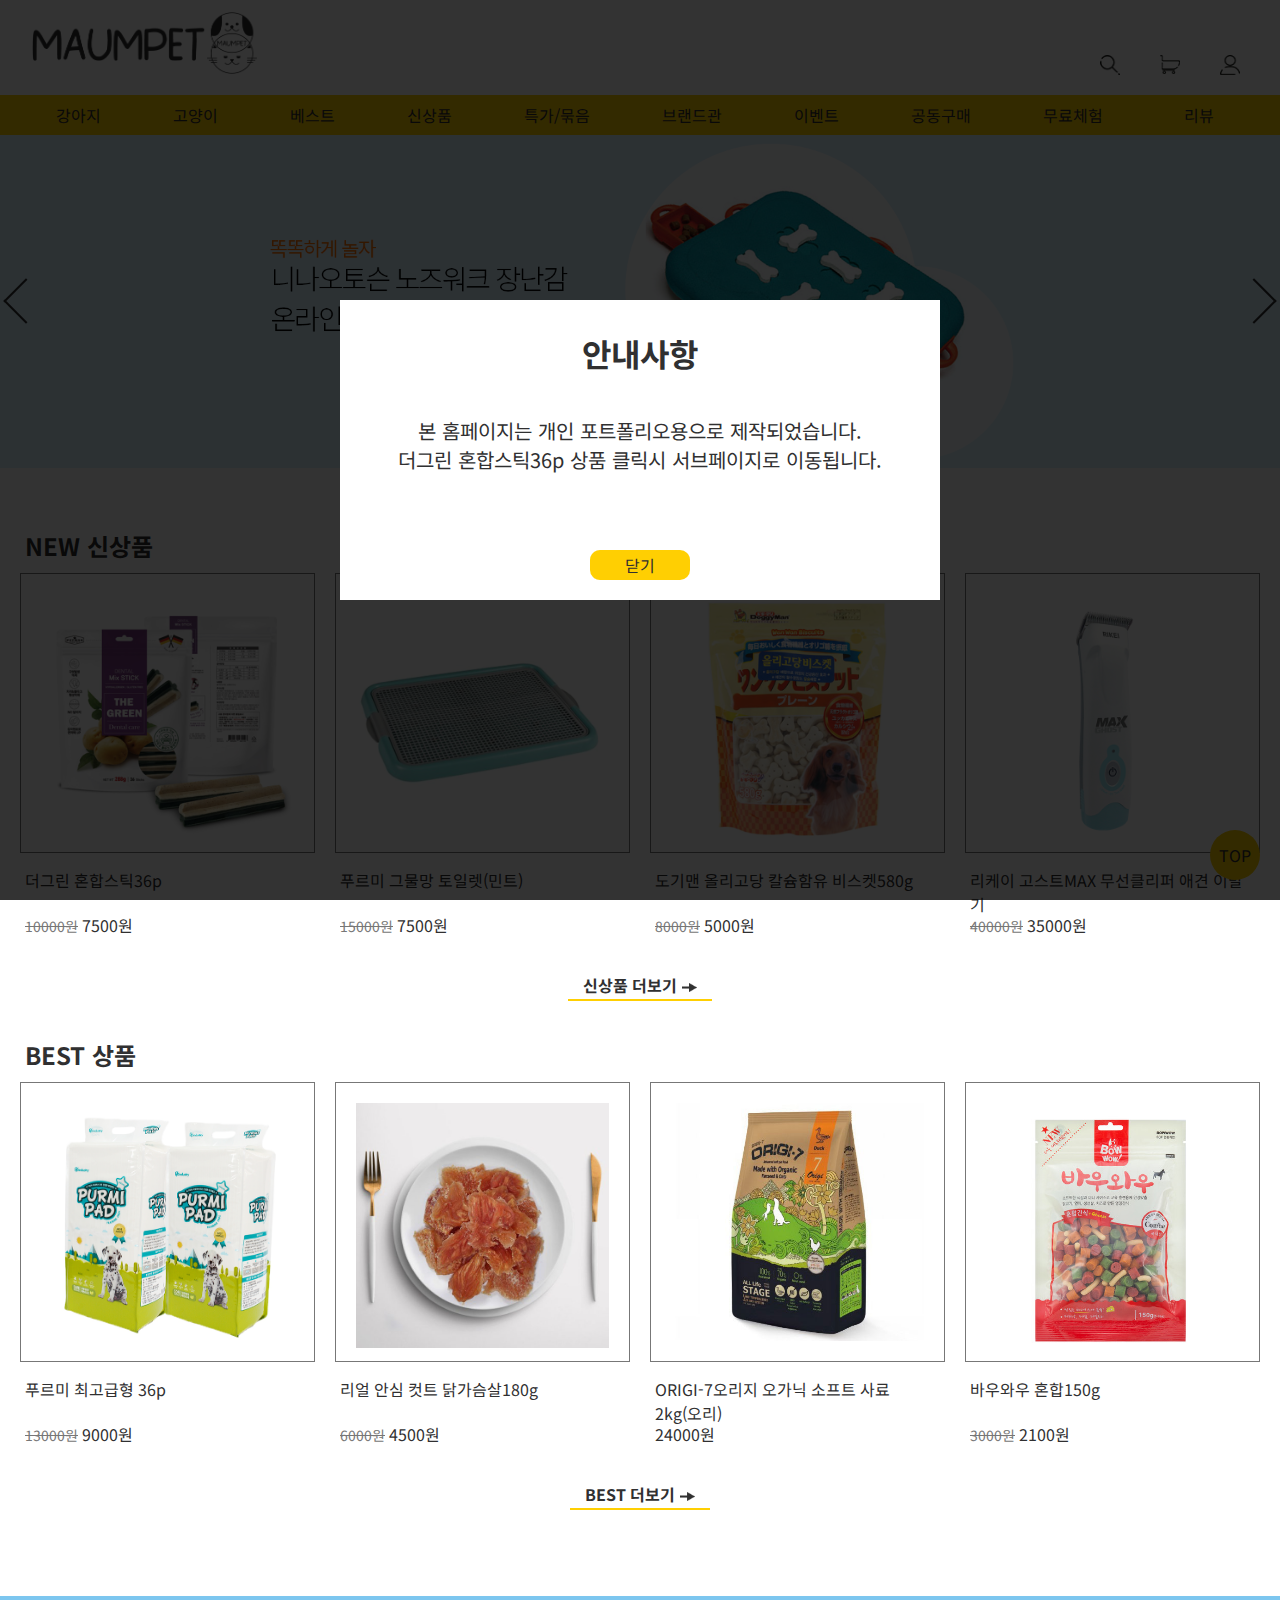
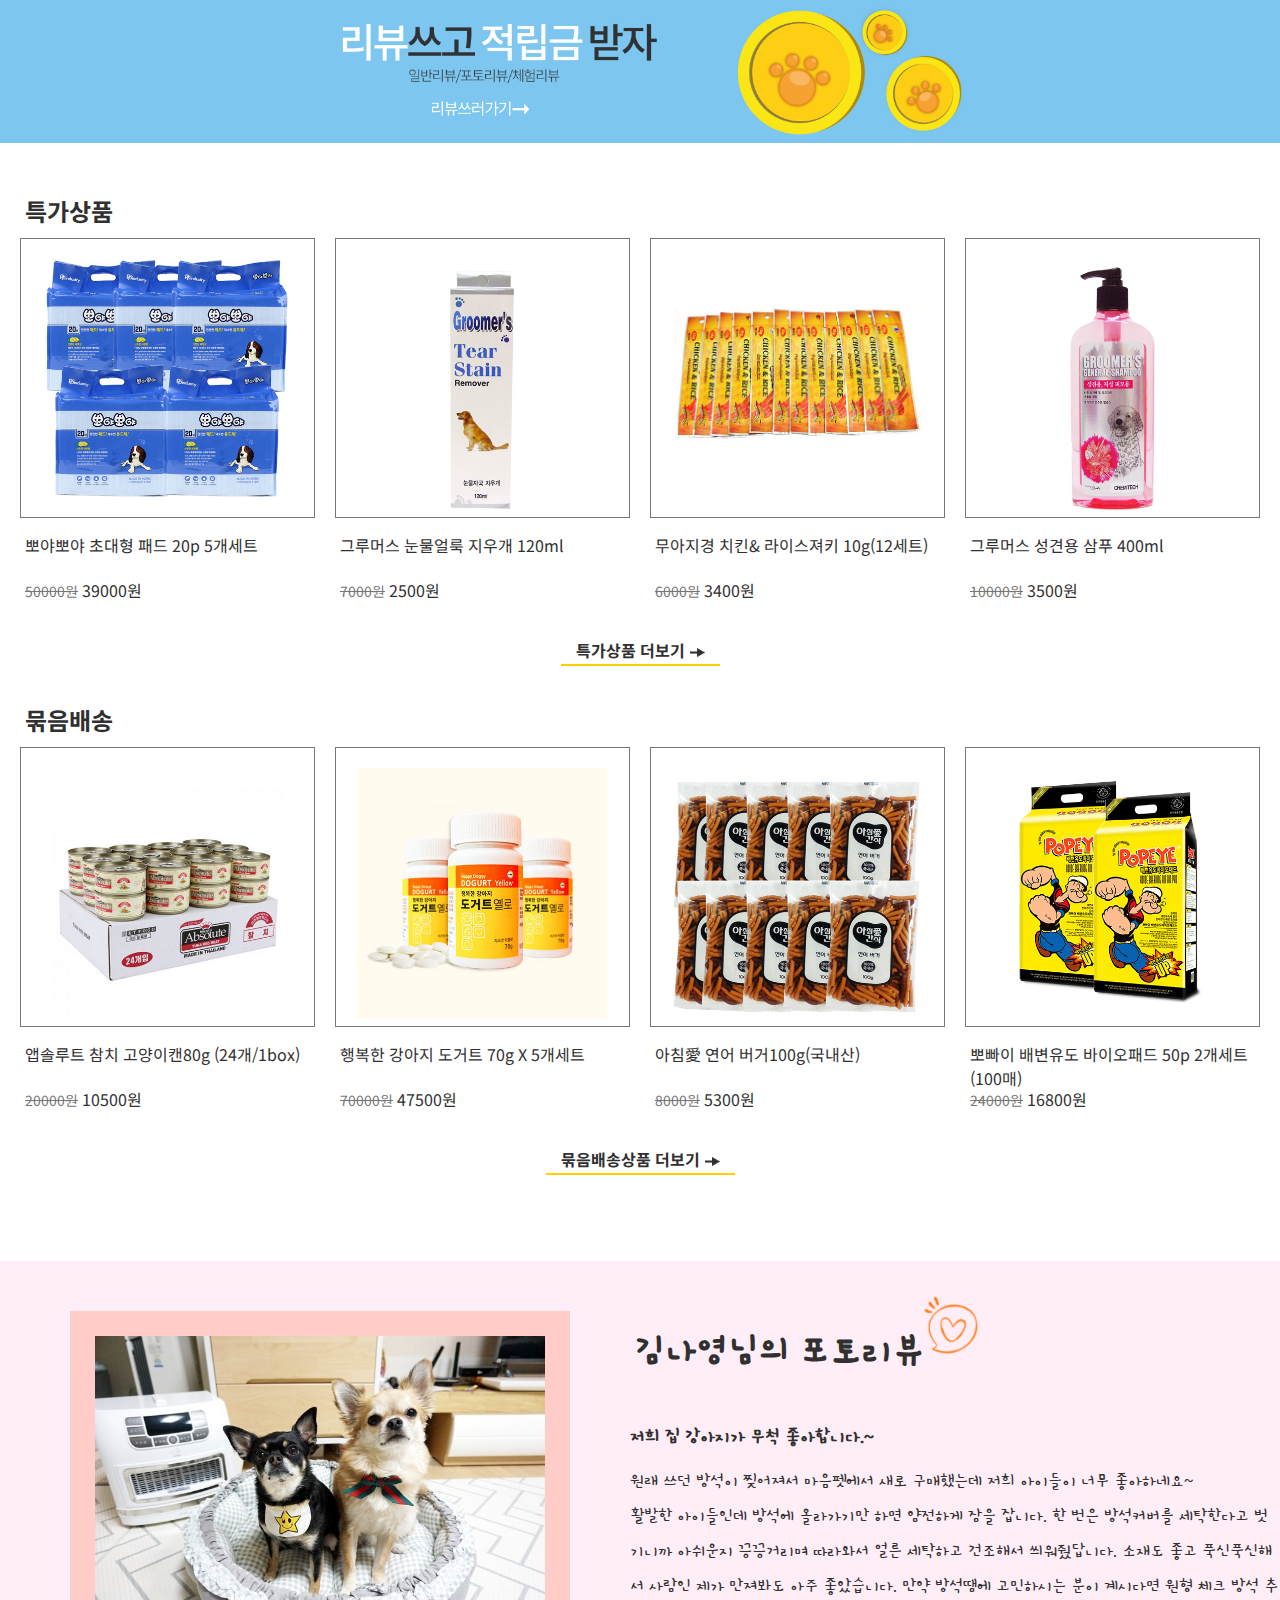
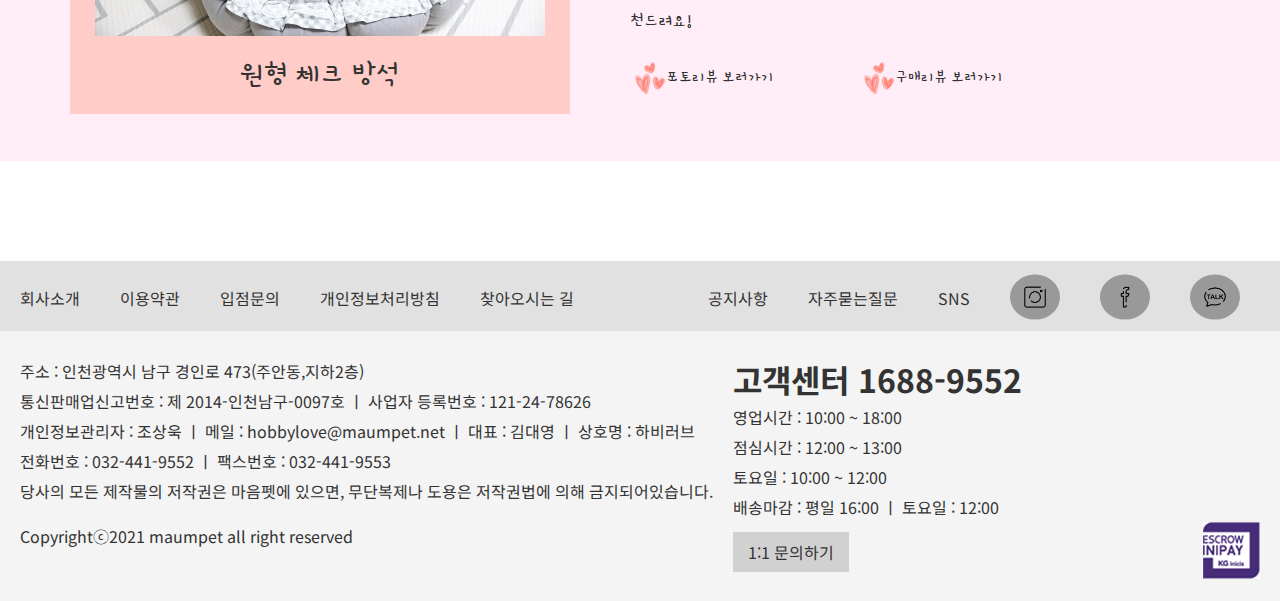
<file: index.html>
<!DOCTYPE html>
<html lang="ko">

<head>
    <meta charset="UTF-8">
    <meta http-equiv="X-UA-Compatible" content="IE=edge">
    <meta name="viewport" content="width=device-width, initial-scale=1.0">
    <title>마음펫</title>
    <link rel="stylesheet" href="css/common.css">
    <link rel="stylesheet" href="css/main_style.css">
    <link rel="shortcut icon" href="favicon/favicon.ico" type="image/x-icon">
    <link rel="apple-touch-icon" sizes="152x152" href="favicon/apple-touch-icon.png">
    <link rel="icon" type="image/png" sizes="32x32" href="favicon/favicon-32x32.png">
    <link rel="icon" type="image/png" sizes="16x16" href="favicon/favicon-16x16.png">
    <link rel="manifest" href="favicon/site.webmanifest">
    <meta name="msapplication-TileColor" content="#da532c">
    <meta name="theme-color" content="#ffffff">
</head>

<body>
    <div id="#wrap">
        <header>
            <div class="inner">
                <h1><a href="index.html"><img src="image/logo.png" alt="로고" id="top"></a></h1>
                <ul class="h_top">
                    <li>
                        <div><a href="#"><img src="image/icon1.png" alt="돋보기"></a></div>
                    </li>
                    <li>
                        <div><a href="#"><img src="image/icon2.png" alt="카트"></a></div>
                    </li>
                    <li>
                        <div><a href="#"><img src="image/icon3.png" alt="사람모양"></a></div>
                    </li>
                </ul>
            </div>
            <hr>
            <nav>
                <div class="inner">
                    <ul class="menu">
                        <li>강아지
                            <ul class="sub">
                                <li class="a"><a href="#">사료</a>
                                    <ul class="s_sub">
                                        <li><a href="#">퍼피(1세미만)</a></li>
                                        <li><a href="#">어덜트(1~7세)</a></li>
                                        <li><a href="#">시니어(7세이상)</a></li>
                                    </ul>
                                </li>
                                <li class="b"><a href="#">간식</a>
                                    <ul class="s_sub">
                                        <li><a href="#">퍼피(1세미만)</a></li>
                                        <li><a href="#">어덜트(1~7세)</a></li>
                                        <li><a href="#">시니어(7세이상)</a></li>
                                    </ul>
                                </li>
                                <li><a href="#">건강관리</a></li>
                                <li><a href="#">배변용품</a></li>
                                <li class="c"><a href="#">미용/목욕</a>
                                    <ul class="s_sub">
                                        <li><a href="#">미용</a></li>
                                        <li><a href="#">목욕</a></li>
                                    </ul>
                                </li>
                                <li class="d"><a href="#">식기/급수기</a>
                                    <ul class="s_sub">
                                        <li><a href="#">식기</a></li>
                                        <li><a href="#">급수기</a></li>
                                    </ul>
                                </li>
                                <li class="e"><a href="#">줄/이름표</a>
                                    <ul class="s_sub">
                                        <li><a href="#">줄</a></li>
                                        <li><a href="#">이름표</a></li>
                                    </ul>
                                </li>
                                <li class="f"><a href="#">하우스/실내용품</a>
                                    <ul class="s_sub">
                                        <li><a href="#">하우스</a></li>
                                        <li><a href="#">실내용품</a></li>
                                        <li><a href="#">이동장</a></li>
                                    </ul>
                                </li>
                                <li class="g"><a href="#">패션용품/장난감</a>
                                    <ul class="s_sub">
                                        <li><a href="#">옷</a></li>
                                        <li><a href="#">악세사리</a></li>
                                        <li><a href="#">장난감</a></li>
                                    </ul>
                                </li>
                            </ul>
                        </li>
                        <li>고양이
                            <ul class="sub">
                                <li class="a"><a href="#">사료</a>
                                    <ul class="s_sub">
                                        <li><a href="#">퍼피(1세미만)</a></li>
                                        <li><a href="#">어덜트(1~7세)</a></li>
                                        <li><a href="#">시니어(7세이상)</a></li>
                                    </ul>
                                </li>
                                <li class="b"><a href="#">간식</a>
                                    <ul class="s_sub">
                                        <li><a href="#">퍼피(1세미만)</a></li>
                                        <li><a href="#">어덜트(1~7세)</a></li>
                                        <li><a href="#">시니어(7세이상)</a></li>
                                    </ul>
                                </li>
                                <li><a href="#">건강관리</a></li>
                                <li><a href="#">배변용품</a></li>
                                <li class="c"><a href="#">미용/목욕</a>
                                    <ul class="s_sub">
                                        <li><a href="#">미용</a></li>
                                        <li><a href="#">목욕</a></li>
                                    </ul>
                                </li>
                                <li class="d"><a href="#">식기/급수기</a>
                                    <ul class="s_sub">
                                        <li><a href="#">식기</a></li>
                                        <li><a href="#">급수기</a></li>
                                    </ul>
                                </li>
                                <li class="e"><a href="#">줄/이름표</a>
                                    <ul class="s_sub">
                                        <li><a href="#">줄</a></li>
                                        <li><a href="#">이름표</a></li>
                                    </ul>
                                </li>
                                <li class="f"><a href="#">하우스/실내용품</a>
                                    <ul class="s_sub">
                                        <li><a href="#">하우스</a></li>
                                        <li><a href="#">실내용품</a></li>
                                        <li><a href="#">캣타워</a></li>
                                    </ul>
                                </li>
                                <li class="g"><a href="#">패션용품/장난감</a>
                                    <ul class="s_sub">
                                        <li><a href="#">옷</a></li>
                                        <li><a href="#">악세사리</a></li>
                                        <li><a href="#">장난감</a></li>
                                    </ul>
                                </li>
                            </ul>
                        </li>
                        <li>베스트
                            <ul class="sub">
                                <li><a href="#">강아지베스트</a></li>
                                <li><a href="#">고양이베스트</a></li>
                            </ul>
                        </li>
                        <li>신상품
                            <ul class="sub">
                                <li><a href="#">강아지신상품</a></li>
                                <li><a href="#">고양이신상품</a></li>
                            </ul>
                        </li>
                        <li>특가/묶음
                            <ul class="sub">
                                <li><a href="#">강아지상품</a></li>
                                <li><a href="#">고양이상품</a></li>
                            </ul>
                        </li>
                        <li>브랜드관
                            <ul class="sub">
                                <li><a href="#">브랜드관</a></li>
                            </ul>
                        </li>
                        <li>이벤트
                            <ul class="sub">
                                <li><a href="#">이벤트</a></li>
                            </ul>
                        </li>
                        <li>공동구매
                            <ul class="sub">
                                <li><a href="#">강아지상품공구</a></li>
                                <li><a href="#">고양이상품공구</a></li>
                            </ul>
                        </li>
                        <li>무료체험
                            <ul class="sub">
                                <li><a href="#">강아지상품체험</a></li>
                                <li><a href="#">고양이상품체험</a></li>
                            </ul>
                        </li>
                        <li>리뷰
                            <ul class="sub">
                                <li><a href="#">구매리뷰</a></li>
                                <li><a href="#">포토리뷰</a></li>
                                <li><a href="#">공동구매리뷰</a></li>
                                <li><a href="#">무료체험리뷰</a></li>
                            </ul>
                        </li>
                    </ul>
                    <hr>
                </div>
            </nav>
            <div class="tab">
                <input type="radio" name="t" id="tab1" checked>
                <input type="radio" name="t" id="tab2">
                <input type="radio" name="t" id="tab3">
                <div class="img">
                    <a href="#">
                        <div class="ma img1">
                            <img src="image/pop1.png" alt="main1">
                        </div>
                    </a>
                    <a href="#">
                        <div class="ma img2">
                            <img src="image/pop2.png" alt="main2">
                        </div>
                    </a>
                    <a href="#">
                        <div class="ma img3">
                            <img src="image/pop3.png" alt="main3">
                        </div>
                    </a>
                    <hr>
                </div>
                <div class="page">
                    <label for="tab1"></label>
                    <label for="tab2"></label>
                    <label for="tab3"></label>
                </div>
                <div class="arrow inner">
                    <div class="control control1">
                        <label for="tab3" class="left_arr"></label>
                        <label for="tab2" class="right_arr"></label>
                    </div>
                    <div class="control control2">
                        <label for="tab1" class="left_arr"></label>
                        <label for="tab3" class="right_arr"></label>
                    </div>
                    <div class="control control3">
                        <label for="tab2" class="left_arr"></label>
                        <label for="tab1" class="right_arr"></label>
                    </div>
                </div>
            </div>
        </header>
        <hr>
        <section class="section1">
            <div class="inner">
                <h2 class="font">NEW 신상품</h2>
                <ul>
                    <li>
                        <div class="bor">
                            <a href="sub.html">
                                <div>
                                    <div class="ho_bg"></div>
                                    <img src="image/new1 .png" alt="더그린혼합스틱">
                                    <p class="po">+ 상세보기</p>
                                </div>
                            </a>
                        </div>
                        <a href="sub.html">
                            <p class="product">더그린 혼합스틱36p</p>
                            <p class="price"><s>10000원</s> 7500원</p>
                        </a>
                    </li>
                    <li>
                        <div class="bor">
                            <a href="#">
                                <div>
                                    <div class="ho_bg"></div>
                                    <img src="image/new2.png" alt="강아지 화장실">
                                    <p class="po">+ 상세보기</p>
                                </div>
                            </a>
                        </div>
                        <a href="#">
                            <p class="product">푸르미 그물망 토일렛(민트)</p>
                            <p class="price"><s>15000원</s> 7500원</p>
                        </a>
                    </li>
                    <li>
                        <div class="bor">
                            <a href="#">
                                <div>
                                    <div class="ho_bg"></div>
                                    <img src="image/new3.png" alt="강아지 비스켓">
                                    <p class="po">+ 상세보기</p>
                                </div>
                            </a>
                        </div>
                        <a href="#">
                            <p class="product">도기맨 올리고당 칼슘함유 비스켓580g</p>
                            <p class="price"><s>8000원</s> 5000원</p>
                        </a>
                    </li>
                    <li>
                        <div class="bor">
                            <a href="#">
                                <div>
                                    <div class="ho_bg"></div>
                                    <img src="image/new4.png" alt="동물 이발기">
                                    <p class="po">+ 상세보기</p>
                                </div>
                            </a>
                        </div>
                        <a href="#">
                            <p class="product">리케이 고스트MAX 무선클리퍼 애견 이발기</p>
                            <p class="price"><s>40000원</s> 35000원</p>
                        </a>
                    </li>
                </ul>
                <hr>
                <h4><span><a href="#">신상품 더보기<img src="image/arr.png" alt="화살표"></a></span></h4>
            </div>
        </section>
        <section class="section2">
            <div class="inner">
                <h2 class="font">BEST 상품</h2>
                <ul>
                    <li>
                        <div class="bor">
                            <a href="#">
                                <div>
                                    <div class="ho_bg"></div>
                                    <img src="image/bast1.png" alt="푸르미패드">
                                    <p class="po">+ 상세보기</p>
                                </div>
                            </a>
                        </div>
                        <a href="#">
                            <p class="product">푸르미 최고급형 36p</p>
                            <p class="price"><s>13000원</s> 9000원</p>
                        </a>
                    </li>
                    <li>
                        <div class="bor">
                            <a href="#">
                                <div>
                                    <div class="ho_bg"></div>
                                    <img src="image/bast2.png" alt="닭가슴살 간식">
                                    <p class="po">+ 상세보기</p>
                                </div>
                            </a>
                        </div>
                        <a href="#">
                            <p class="product">리얼 안심 컷트 닭가슴살180g</p>
                            <p class="price"><s>6000원</s> 4500원</p>
                        </a>
                    </li>
                    <li>
                        <div class="bor">
                            <a href="#">
                                <div>
                                    <div class="ho_bg"></div>
                                    <img src="image/bast3.png" alt="오리지 사료 (오리)">
                                    <p class="po">+ 상세보기</p>
                                </div>
                            </a>
                        </div>
                        <a href="#">
                            <p class="product">ORIGI-7오리지 오가닉 소프트 사료 2kg(오리)</p>
                            <p class="price">24000원</p>
                        </a>
                    </li>
                    <li>
                        <div class="bor">
                            <a href="#">
                                <div>
                                    <div class="ho_bg"></div>
                                    <img src="image/bast4.png" alt="강아지 간식">
                                    <p class="po">+ 상세보기</p>
                                </div>
                            </a>
                        </div>
                        <a href="#">
                            <p class="product">바우와우 혼합150g</p>
                            <p class="price"><s>3000원</s> 2100원</p>
                        </a>
                    </li>
                </ul>
                <hr>
                <h4><span><a href="#">BEST 더보기<img src="image/arr.png" alt="화살표"></a></span></h4>
            </div>
        </section>
        <section class="section3">
            <div><a href="#"><img src="image/popmid.png" alt="중간 리뷰 배너" class="mid"></a></div>
            <div class="inner">
                <h2 class="font">특가상품</h2>
                <ul>
                    <li>
                        <div class="bor">
                            <a href="#">
                                <div>
                                    <div class="ho_bg"></div>
                                    <img src="image/sale1.png" alt="강아지 패드 5세트">
                                    <p class="po">+ 상세보기</p>
                                </div>
                            </a>
                        </div>
                        <a href="#">
                            <p class="product">뽀야뽀야 초대형 패드 20p 5개세트</p>
                            <p class="price"><s>50000원</s> 39000원</p>
                        </a>
                    </li>
                    <li>
                        <div class="bor">
                            <a href="#">
                                <div>
                                    <div class="ho_bg"></div>
                                    <img src="image/sale2.png" alt="눈물얼룩 지우개">
                                    <p class="po">+ 상세보기</p>
                                </div>
                            </a>
                        </div>
                        <a href="#">
                            <p class="product">그루머스 눈물얼룩 지우개 120ml</p>
                            <p class="price"><s>7000원</s> 2500원</p>
                        </a>
                    </li>
                    <li>
                        <div class="bor">
                            <a href="#">
                                <div>
                                    <div class="ho_bg"></div>
                                    <img src="image/sale3.png" alt="고양이 간식 무아지경">
                                    <p class="po">+ 상세보기</p>
                                </div>
                            </a>
                        </div>
                        <a href="#">
                            <p class="product">무아지경 치킨& 라이스져키 10g(12세트)</p>
                            <p class="price"> <s>6000원</s> 3400원</p>
                        </a>
                    </li>
                    <li>
                        <div class="bor">
                            <a href="#">
                                <div>
                                    <div class="ho_bg"></div>
                                    <img src="image/sale4.png" alt="강아지 삼푸">
                                    <p class="po">+ 상세보기</p>
                                </div>
                            </a>
                        </div>
                        <a href="#">
                            <p class="product">그루머스 성견용 삼푸 400ml</p>
                            <p class="price"> <s>10000원</s> 3500원</p>
                        </a>
                    </li>
                </ul>
                <hr>
                <h4><span><a href="#">특가상품 더보기<img src="image/arr.png" alt="화살표"></a></span></h4>
            </div>
        </section>
        <section class="section4">
            <div class="inner">
                <h2 class="font">묶음배송</h2>
                <ul>
                    <li>
                        <div class="bor">
                            <a href="#">
                                <div>
                                    <div class="ho_bg"></div>
                                    <img src="image/delivery1.png" alt="고양이캔 24개">
                                    <p class="po">+ 상세보기</p>
                                </div>
                            </a>
                        </div>
                        <a href="#">
                            <p class="product">앱솔루트 참치 고양이캔80g (24개/1box)</p>
                            <p class="price"><s>20000원</s> 10500원</p>
                        </a>
                    </li>
                    <li>
                        <div class="bor">
                            <a href="#">
                                <div>
                                    <div class="ho_bg"></div>
                                    <img src="image/delivery2.png" alt="강아지 유산균">
                                    <p class="po">+ 상세보기</p>
                                </div>
                            </a>
                        </div>
                        <a href="#">
                            <p class="product">행복한 강아지 도거트 70g X 5개세트</p>
                            <p class="price"> <s>70000원</s> 47500원</p>
                        </a>
                    </li>
                    <li>
                        <div class="bor">
                            <a href="#">
                                <div>
                                    <div class="ho_bg"></div>
                                    <img src="image/delivery3.png" alt="강아지 간식 연어 버거">
                                    <p class="po">+ 상세보기</p>
                                </div>
                            </a>
                        </div>
                        <a href="#">
                            <p class="product">아침愛 연어 버거100g(국내산)</p>
                            <p class="price"> <s>8000원</s> 5300원</p>
                        </a>
                    </li>
                    <li>
                        <div class="bor">
                            <a href="#">
                                <div>
                                    <div class="ho_bg"></div>
                                    <img src="image/delivery4.png" alt="뽀빠이 패드">
                                    <p class="po">+ 상세보기</p>
                                </div>
                            </a>
                        </div>
                        <a href="#">
                            <p class="product">뽀빠이 배변유도 바이오패드 50p 2개세트(100매)</p>
                            <p class="price"> <s>24000원</s> 16800원</p>
                        </a>
                    </li>
                </ul>
                <hr>
                <h4><span><a href="#">묶음배송상품 더보기<img src="image/arr.png" alt="화살표"></a></span></h4>
            </div>
        </section>
        <section class="section5">
            <div class="po">
                <div class="inner">
                    <div class="po_img">
                        <div><img src="image/poimg.jpg" alt="방석리뷰">
                            <p class="font_h">원형 체크 방석</p>
                        </div>
                    </div>
                    <div class="po_txt font_h">
                        <h2>김나영님의 포토리뷰<img src="image/hicon1.png" alt="말풍선그림"></h2>
                        <h3>저희 집 강아지가 무척 좋아합니다.~</h3>
                        <p>원래 쓰던 방석이 찢어져서 마음펫에서 새로 구매했는데 저희 아이들이 너무 좋아하네요~<br>
                            활발한 아이들인데 방석에 올라가기만 하면 얌전하게 잠을 잡니다.
                            한 번은 방석커버를 세탁한다고 벗기니까 아쉬운지 끙끙거리며 따라와서
                            얼른 세탁하고 건조해서 씌워줬답니다.
                            소재도 좋고 푹신푹신해서 사람인 제가 만져봐도 아주 좋았습니다.
                            만약 방석땜에 고민하시는 분이 계시다면 원형 체크 방석 추천드려요!
                        </p>
                        </p><a href="#">
                            <div class="h_btn"><img src="image/hicon2.png" alt="하트버튼">포토리뷰 보러가기</div>
                        </a>
                        <a href="#">
                            <div class="h_btn"><img src="image/hicon2.png" alt="하트버튼">구매리뷰 보러가기</div>
                        </a>
                    </div>
                </div>
                <hr>
            </div>
        </section>
        <footer>
            <div class="f_top">
                <div class="inner f_top_l">
                    <ul>
                        <li><a href="#">회사소개</a></li>
                        <li><a href="#">이용약관</a></li>
                        <li><a href="#">입점문의</a></li>
                        <li><a href="#">개인정보처리방침</a></li>
                        <li><a href="#">찾아오시는 길</a></li>
                    </ul>
                </div>
                <div class="inner f_top_r">
                    <ul>
                        <li><a href="#">공지사항</a></li>
                        <li><a href="#">자주묻는질문</a></li>
                        <li>SNS</li>
                        <li>
                            <div><a href="#"><img src="image/icon4.png" alt="인스타"></a></div>
                        </li>
                        <li>
                            <div><a href="#"><img src="image/icon5.png" alt="페이스북"></a></div>
                        </li>
                        <li>
                            <div><a href="#"><img src="image/icon6.png" alt="카카오톡"></a></div>
                        </li>
                    </ul>
                </div>
                <hr>
            </div>
            <div class="f_bottom">
                <div class="inner">
                    <div class="f_bottom_l">
                        <p>주소 : 인천광역시 남구 경인로 473(주안동,지하2층)<br>
                            통신판매업신고번호 : 제 2014-인천남구-0097호 ㅣ 사업자 등록번호 : 121-24-78626<br>
                            개인정보관리자 : 조상욱 ㅣ 메일 : hobbylove@maumpet.net ㅣ 대표 : 김대영 ㅣ 상호명 : 하비러브<br>
                            전화번호 : 032-441-9552 ㅣ 팩스번호 : 032-441-9553</p>
                        <p>당사의 모든 제작물의 저작권은 마음펫에 있으면, 무단복제나 도용은 저작권법에 의해 금지되어있습니다.</p>
                        <p class="copy">Copyrightⓒ2021 maumpet all right reserved</p>
                    </div>
                    <div class="inner f_bottom_r">
                        <h1>고객센터 1688-9552</h1>
                        <p>영업시간 : 10:00 ~ 18:00<br>
                            점심시간 : 12:00 ~ 13:00<br>
                            토요일 : 10:00 ~ 12:00<br>
                            배송마감 : 평일 16:00 ㅣ 토요일 : 12:00</p>
                        <p class="btn"><a href="#">1:1 문의하기</a></p>
                        <div class=mark><img src="image/mark.png" alt="결제보안인증마크"></div>
                    </div>
                </div>
            </div>
            <hr>
        </footer>
        <div class="top"><a href="#top">TOP</a></div>
    </div>
    <input type="checkbox" id="pop">
    <div class="popup">
        <h1>안내사항</h1>
        <p>본 홈페이지는 개인 포트폴리오용으로 제작되었습니다.<br>
            더그린 혼합스틱36p 상품 클릭시 서브페이지로 이동됩니다.
        </p>
        <label for="pop" class="x">닫기</label>
    </div>
    <div class="bg"></div>
</body>

</html>
</file>
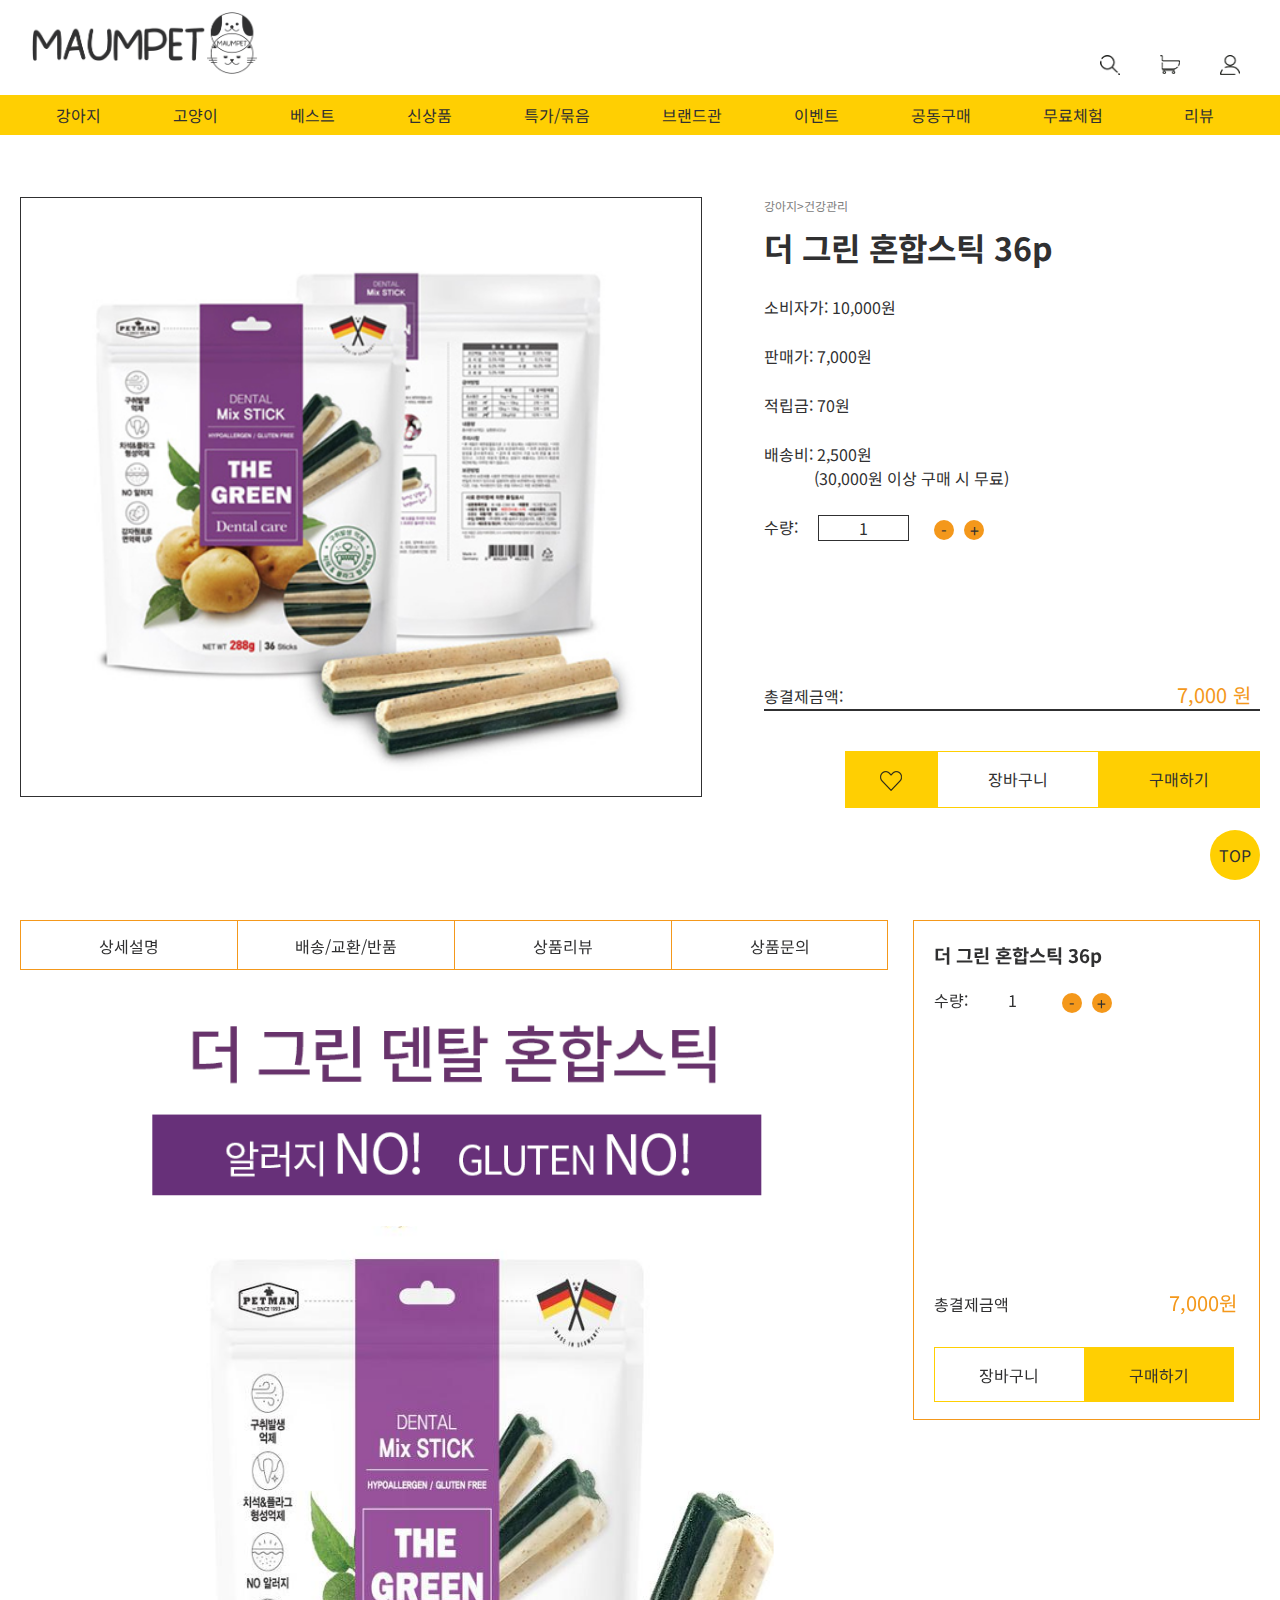
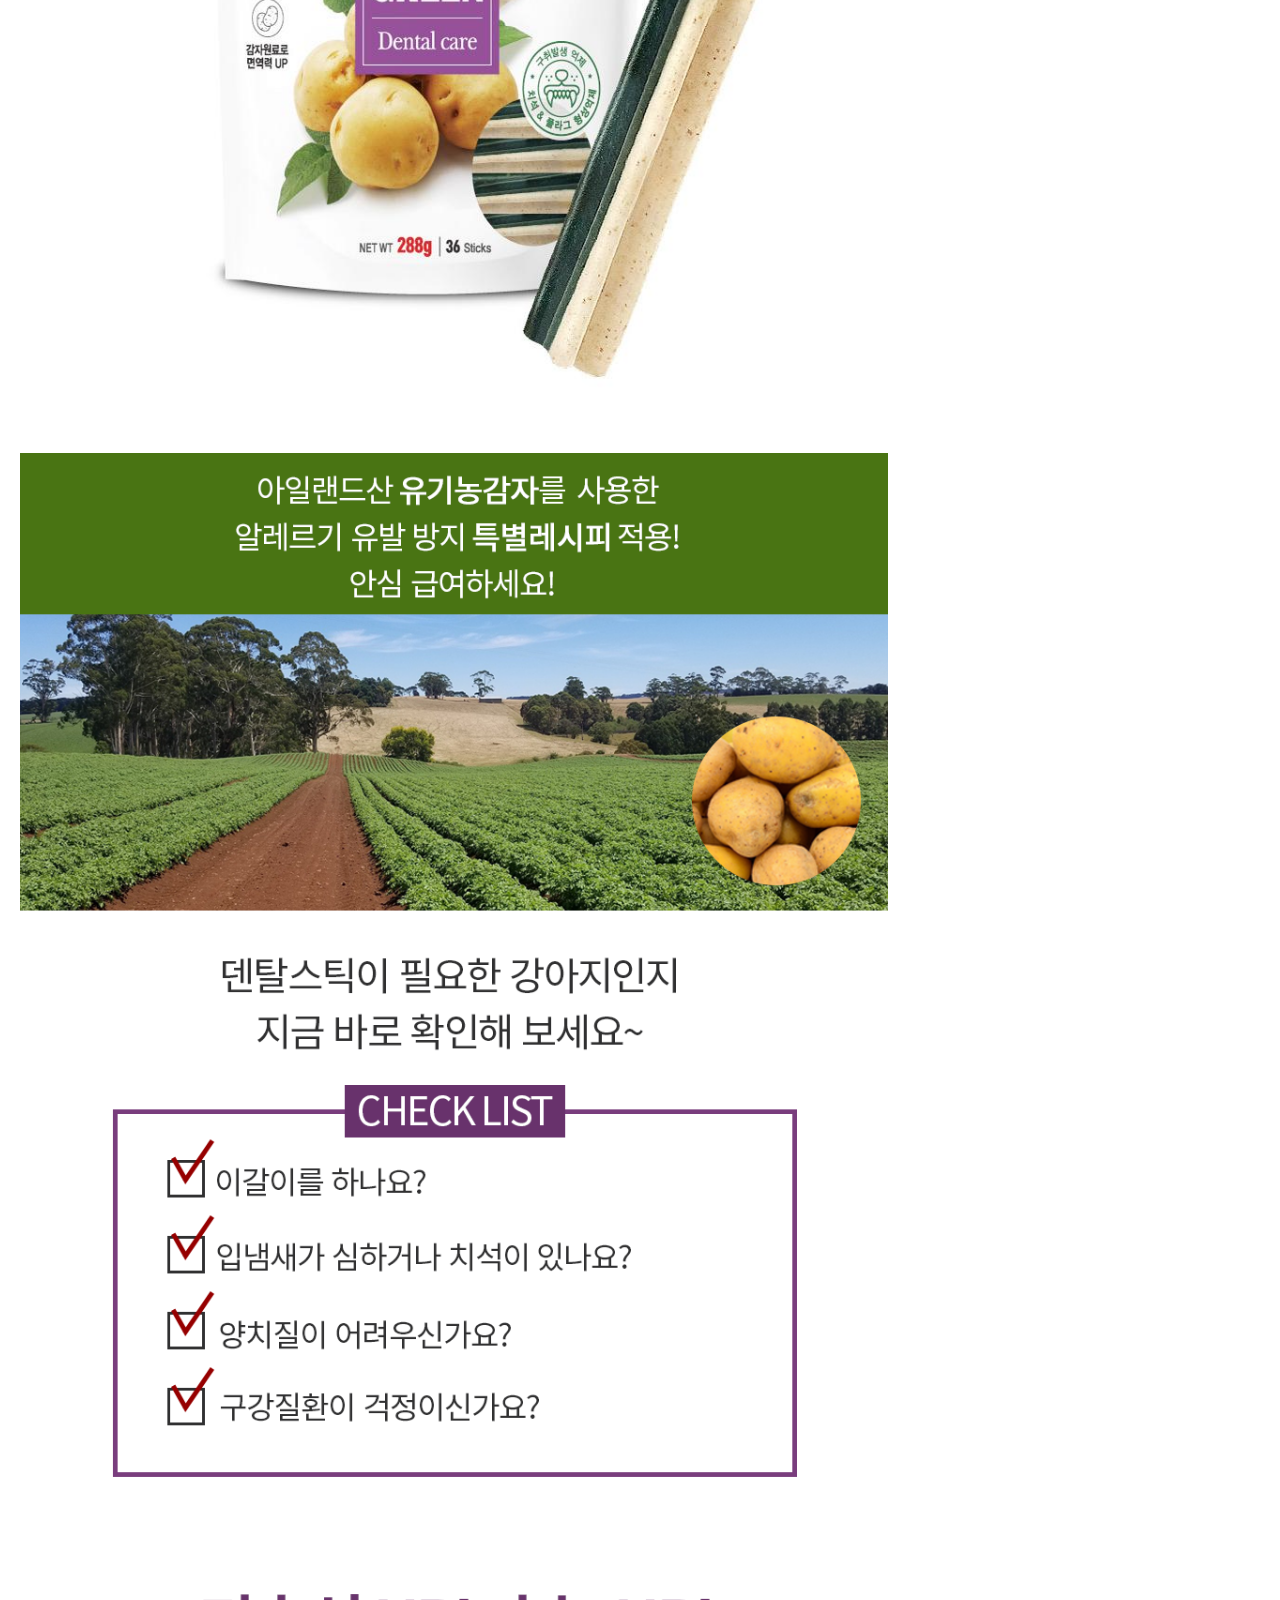
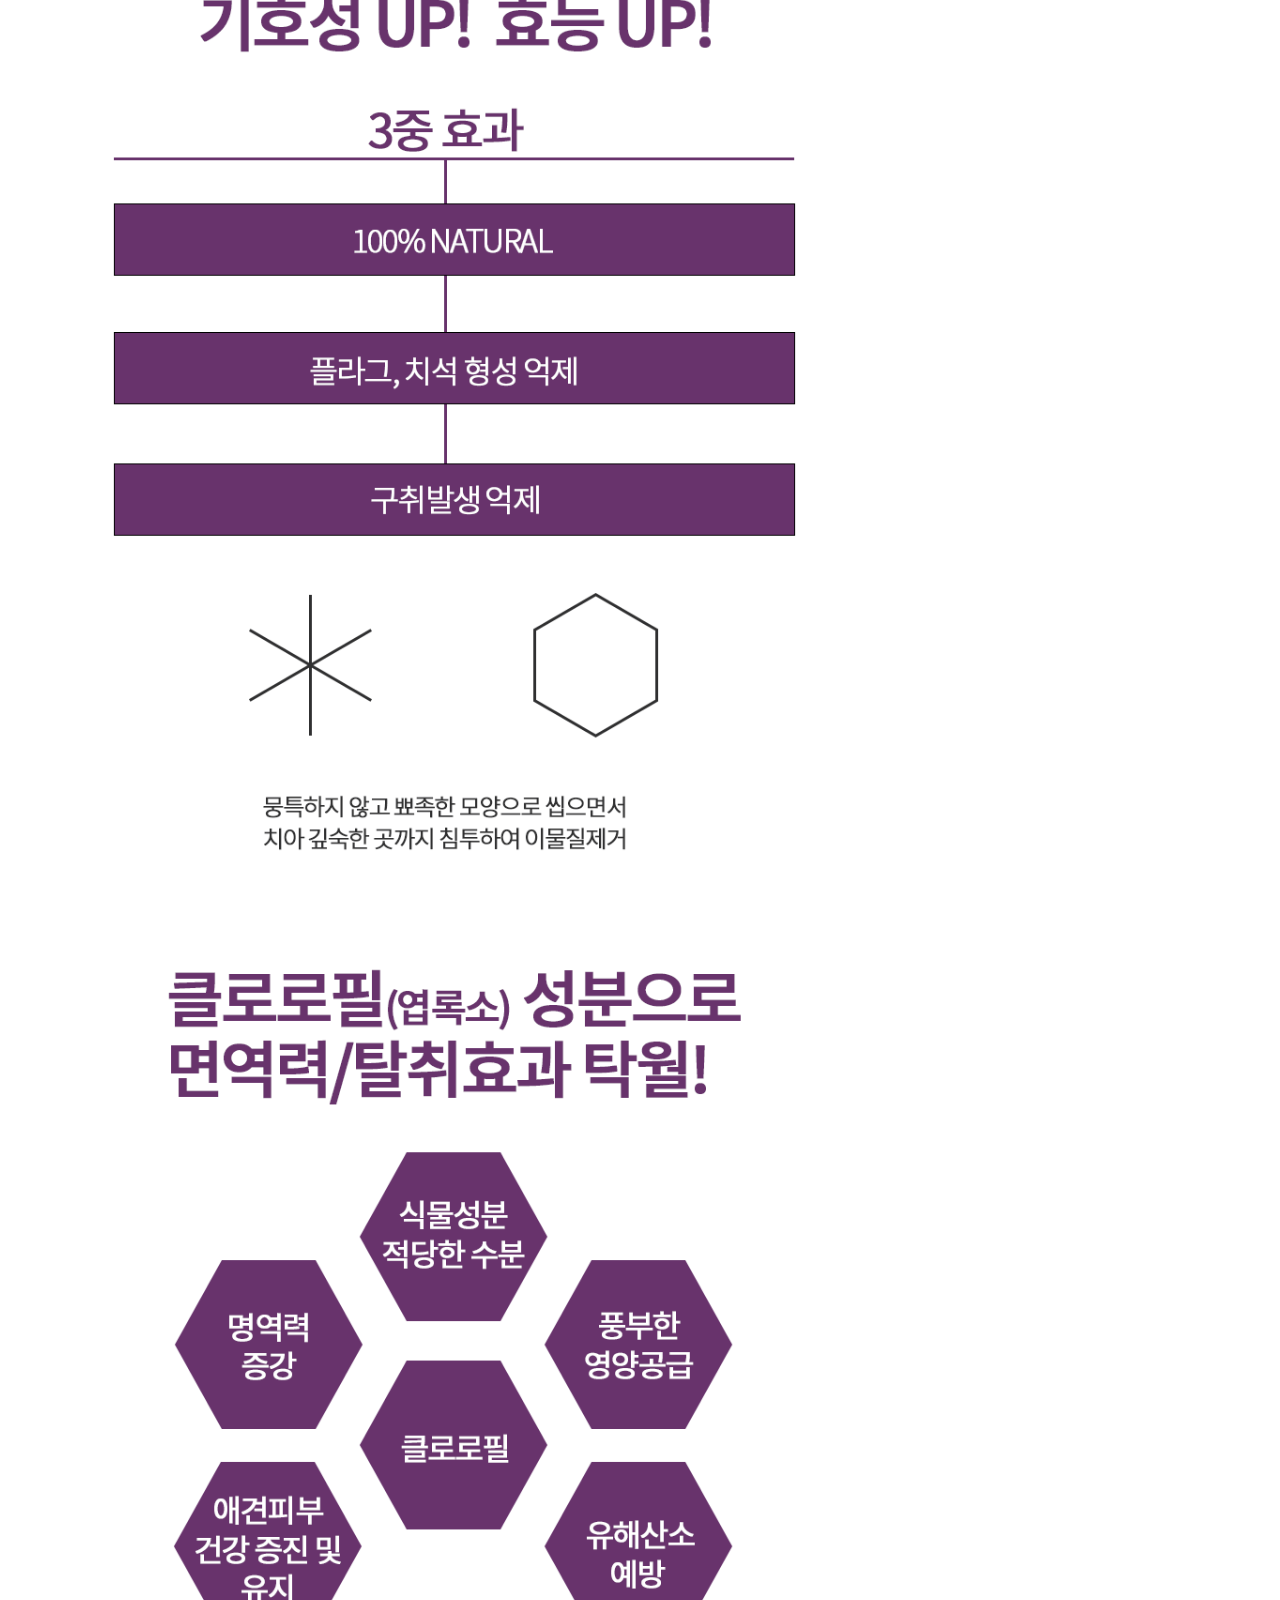
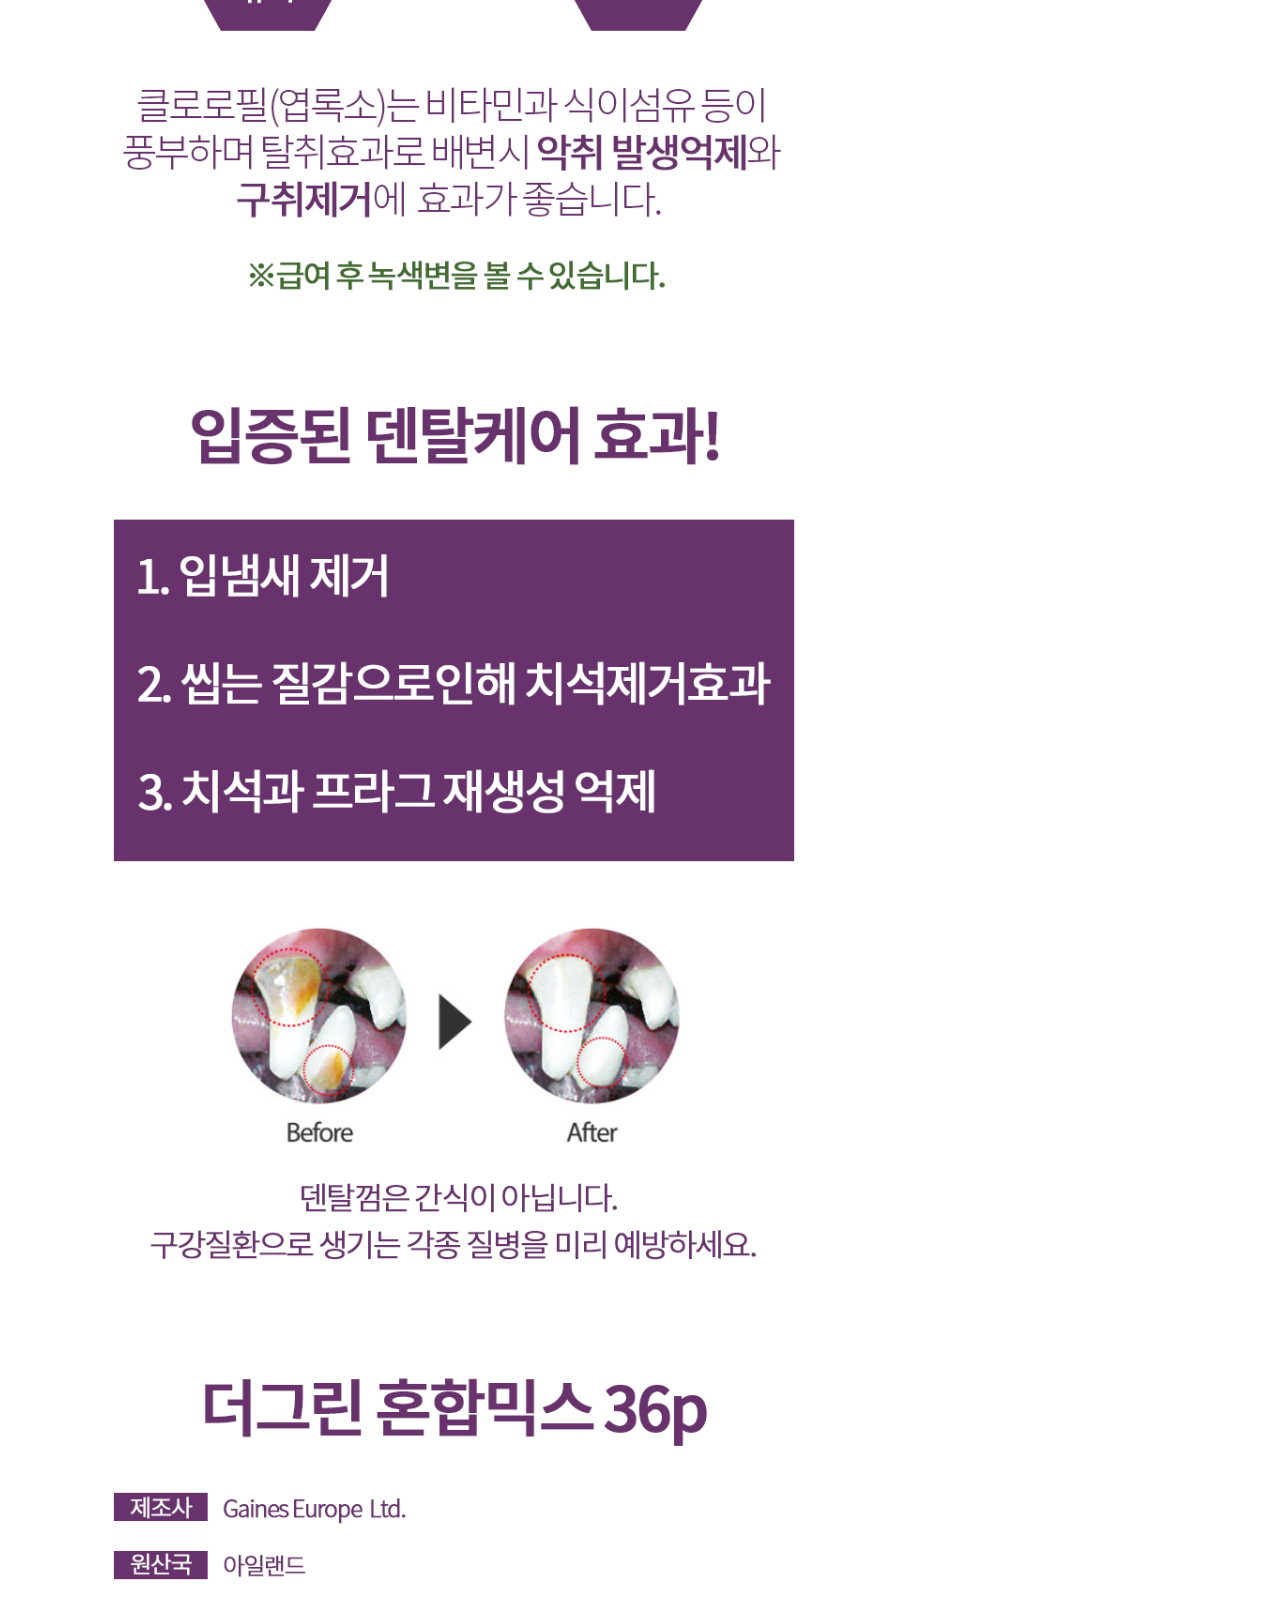
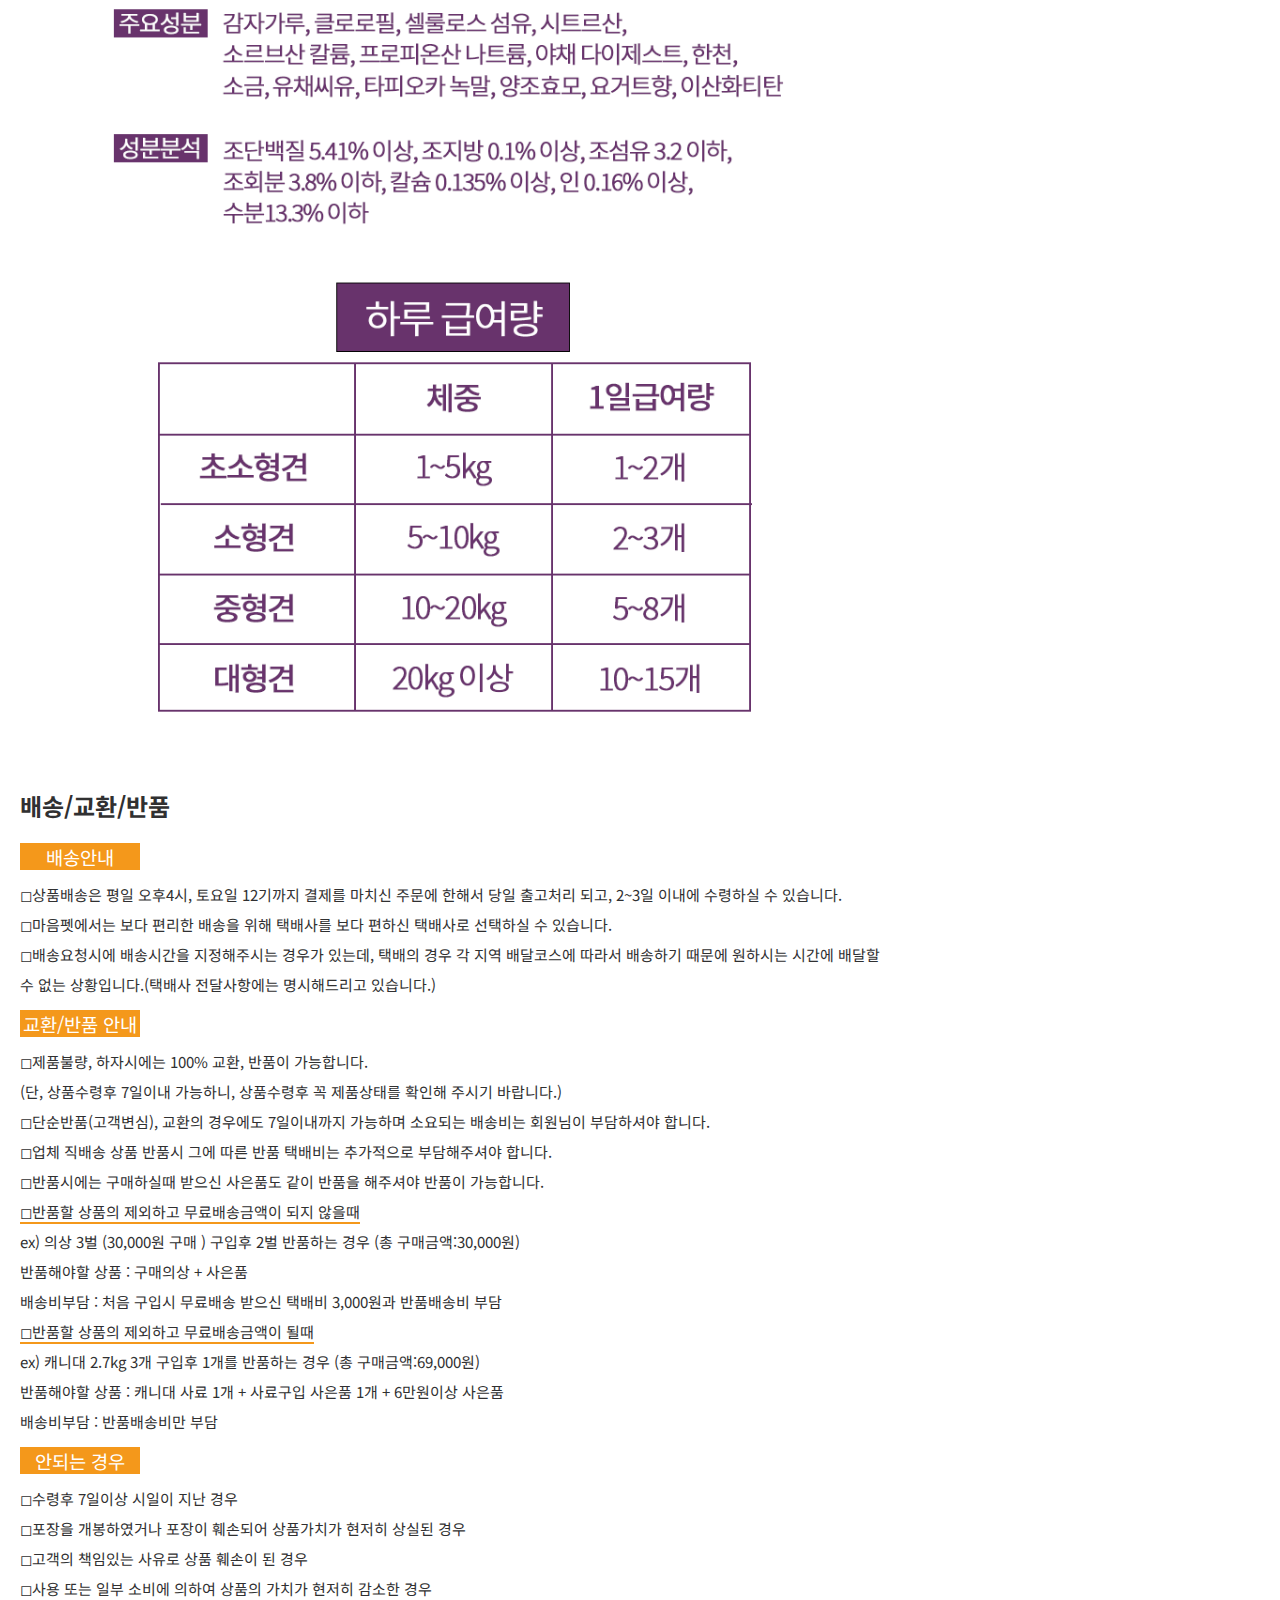
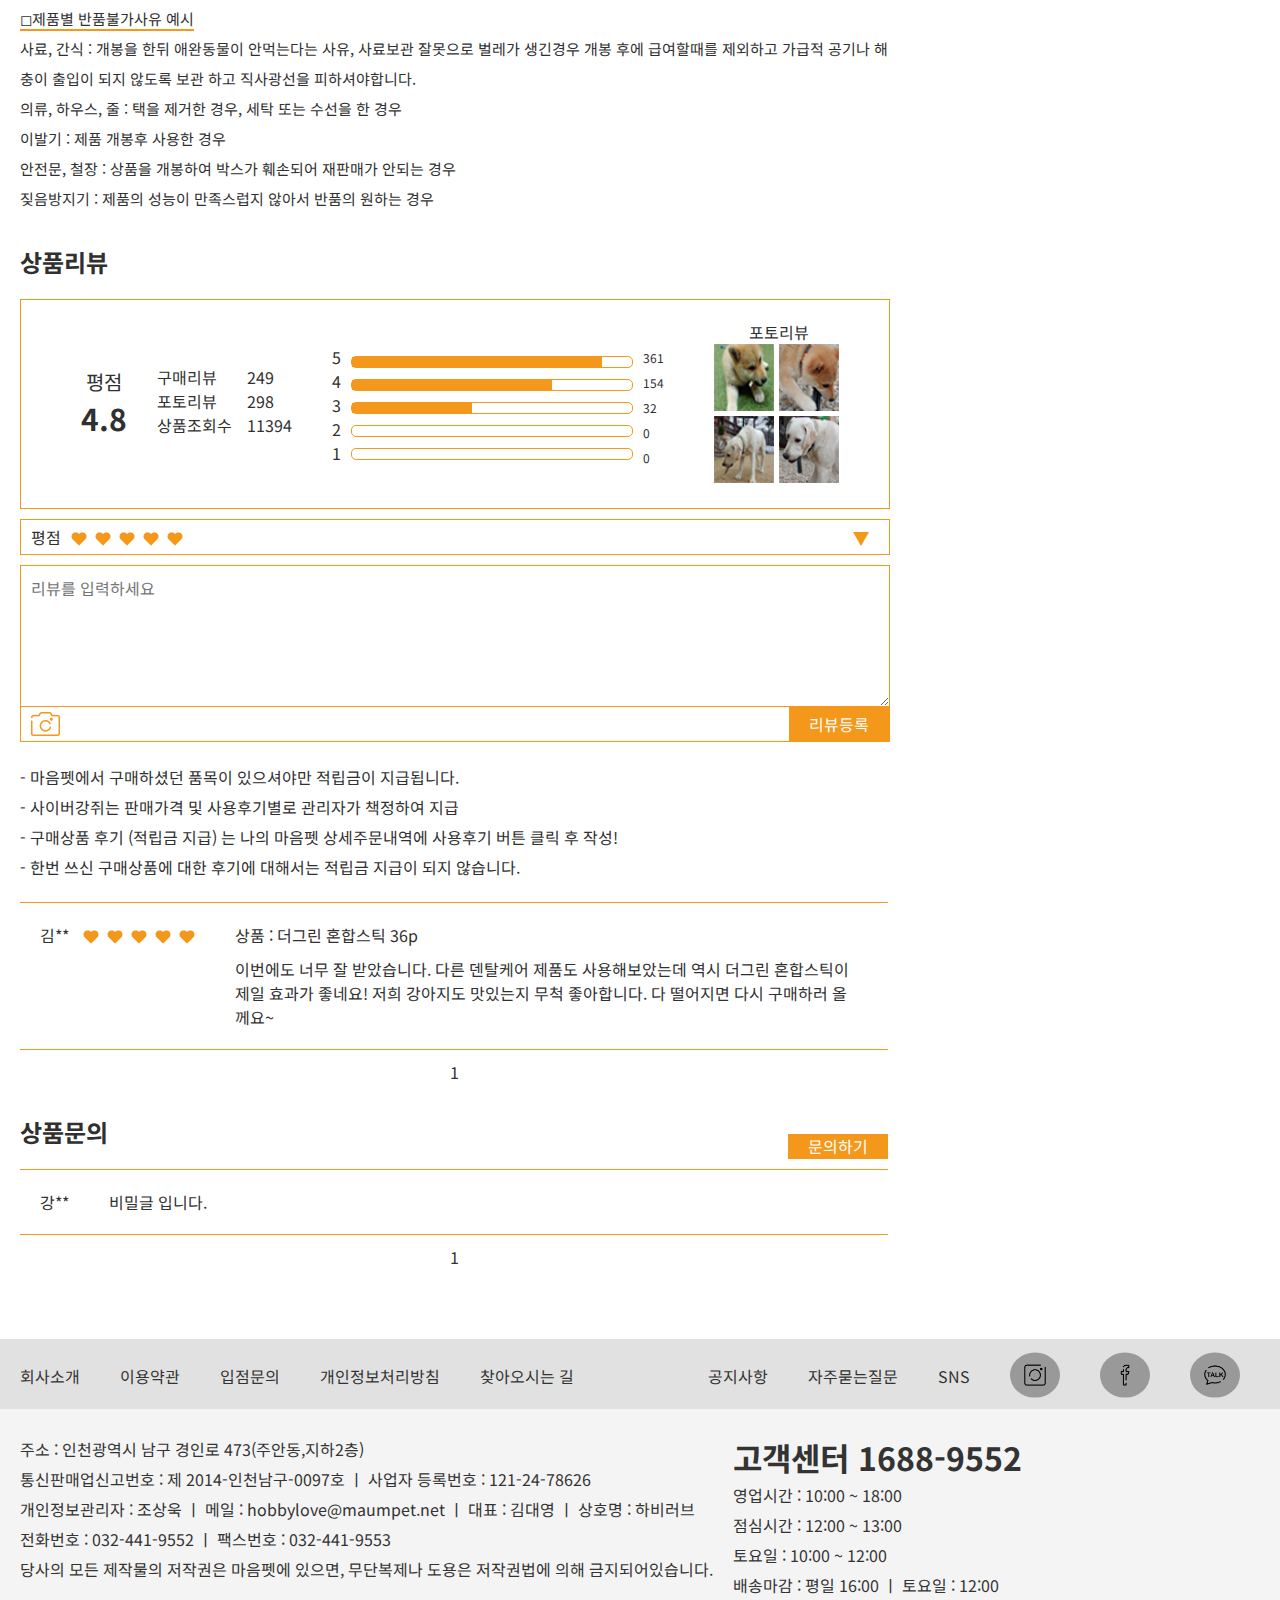
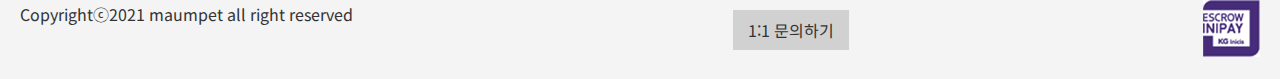
<file: sub.html>
<!DOCTYPE html>
<html lang="ko">

<head>
    <meta charset="UTF-8">
    <meta http-equiv="X-UA-Compatible" content="IE=edge">
    <meta name="viewport" content="width=device-width, initial-scale=1.0">
    <title>마음펫 더그린혼합스틱</title>
    <link rel="stylesheet" href="css/common.css">
    <link rel="stylesheet" href="css/sub_style.css">
    <link rel="shortcut icon" href="favicon/favicon.ico" type="image/x-icon">
    <link rel="apple-touch-icon" sizes="152x152" href="favicon/apple-touch-icon.png">
    <link rel="icon" type="image/png" sizes="32x32" href="favicon/favicon-32x32.png">
    <link rel="icon" type="image/png" sizes="16x16" href="favicon/favicon-16x16.png">
    <link rel="manifest" href="favicon/site.webmanifest">
    <meta name="msapplication-TileColor" content="#da532c">
    <meta name="theme-color" content="#ffffff">
</head>

<body>
    <div id="wrap">
        <header>
            <div class="inner">
                <h1><a href="index.html"><img src="image/logo.png" alt="로고" id="#top"></a></h1>
                <ul class="h_top">
                    <li class="line"></li>
                    <li>
                        <div><a href="#"><img src="image2/icon1.png" alt="돋보기"></a></div>
                    </li>
                    <li>
                        <div><a href="#"><img src="image2/icon2.png" alt="카트"></a></div>
                    </li>
                    <li>
                        <div><a href="#"><img src="image2/icon3.png" alt="사람모양"></a></div>
                    </li>
                </ul>
            </div>
            <hr>
            <nav>
                <div class="inner">
                    <ul class="menu">
                        <li>강아지
                            <ul class="sub">
                                <li class="a"><a href="#">사료</a>
                                    <ul class="s_sub">
                                        <li><a href="#">퍼피(1세미만)</a></li>
                                        <li><a href="#">어덜트(1~7세)</a></li>
                                        <li><a href="#">시니어(7세이상)</a></li>
                                    </ul>
                                </li>
                                <li class="b"><a href="#">간식</a>
                                    <ul class="s_sub">
                                        <li><a href="#">퍼피(1세미만)</a></li>
                                        <li><a href="#">어덜트(1~7세)</a></li>
                                        <li><a href="#">시니어(7세이상)</a></li>
                                    </ul>
                                </li>
                                <li><a href="#">건강관리</a></li>
                                <li><a href="#">배변용품</a></li>
                                <li class="c"><a href="#">미용/목욕</a>
                                    <ul class="s_sub">
                                        <li><a href="#">미용</a></li>
                                        <li><a href="#">목욕</a></li>
                                    </ul>
                                </li>
                                <li class="d"><a href="#">식기/급수기</a>
                                    <ul class="s_sub">
                                        <li><a href="#">식기</a></li>
                                        <li><a href="#">급수기</a></li>
                                    </ul>
                                </li>
                                <li class="e"><a href="#">줄/이름표</a>
                                    <ul class="s_sub">
                                        <li><a href="#">줄</a></li>
                                        <li><a href="#">이름표</a></li>
                                    </ul>
                                </li>
                                <li class="f"><a href="#">하우스/실내용품</a>
                                    <ul class="s_sub">
                                        <li><a href="#">하우스</a></li>
                                        <li><a href="#">실내용품</a></li>
                                        <li><a href="#">이동장</a></li>
                                    </ul>
                                </li>
                                <li class="g"><a href="#">패션용품/장난감</a>
                                    <ul class="s_sub">
                                        <li><a href="#">옷</a></li>
                                        <li><a href="#">악세사리</a></li>
                                        <li><a href="#">장난감</a></li>
                                    </ul>
                                </li>
                            </ul>
                        </li>
                        <li>고양이
                            <ul class="sub">
                                <li class="a"><a href="#">사료</a>
                                    <ul class="s_sub">
                                        <li><a href="#">퍼피(1세미만)</a></li>
                                        <li><a href="#">어덜트(1~7세)</a></li>
                                        <li><a href="#">시니어(7세이상)</a></li>
                                    </ul>
                                </li>
                                <li class="b"><a href="#">간식</a>
                                    <ul class="s_sub">
                                        <li><a href="#">퍼피(1세미만)</a></li>
                                        <li><a href="#">어덜트(1~7세)</a></li>
                                        <li><a href="#">시니어(7세이상)</a></li>
                                    </ul>
                                </li>
                                <li><a href="#">건강관리</a></li>
                                <li><a href="#">배변용품</a></li>
                                <li class="c"><a href="#">미용/목욕</a>
                                    <ul class="s_sub">
                                        <li><a href="#">미용</a></li>
                                        <li><a href="#">목욕</a></li>
                                    </ul>
                                </li>
                                <li class="d"><a href="#">식기/급수기</a>
                                    <ul class="s_sub">
                                        <li><a href="#">식기</a></li>
                                        <li><a href="#">급수기</a></li>
                                    </ul>
                                </li>
                                <li class="e"><a href="#">줄/이름표</a>
                                    <ul class="s_sub">
                                        <li><a href="#">줄</a></li>
                                        <li><a href="#">이름표</a></li>
                                    </ul>
                                </li>
                                <li class="f"><a href="#">하우스/실내용품</a>
                                    <ul class="s_sub">
                                        <li><a href="#">하우스</a></li>
                                        <li><a href="#">실내용품</a></li>
                                        <li><a href="#">캣타워</a></li>
                                    </ul>
                                </li>
                                <li class="g"><a href="#">패션용품/장난감</a>
                                    <ul class="s_sub">
                                        <li><a href="#">옷</a></li>
                                        <li><a href="#">악세사리</a></li>
                                        <li><a href="#">장난감</a></li>
                                    </ul>
                                </li>
                            </ul>
                        </li>
                        <li>베스트
                            <ul class="sub">
                                <li><a href="#">강아지베스트</a></li>
                                <li><a href="#">고양이베스트</a></li>
                            </ul>
                        </li>
                        <li>신상품
                            <ul class="sub">
                                <li><a href="#">강아지신상품</a></li>
                                <li><a href="#">고양이신상품</a></li>
                            </ul>
                        </li>
                        <li>특가/묶음
                            <ul class="sub">
                                <li><a href="#">강아지상품</a></li>
                                <li><a href="#">고양이상품</a></li>
                            </ul>
                        </li>
                        <li>브랜드관
                            <ul class="sub">
                                <li><a href="#">브랜드관</a></li>
                            </ul>
                        </li>
                        <li>이벤트
                            <ul class="sub">
                                <li><a href="#">이벤트</a></li>
                            </ul>
                        </li>
                        <li>공동구매
                            <ul class="sub">
                                <li><a href="#">강아지상품공구</a></li>
                                <li><a href="#">고양이상품공구</a></li>
                            </ul>
                        </li>
                        <li>무료체험
                            <ul class="sub">
                                <li><a href="#">강아지상품체험</a></li>
                                <li><a href="#">고양이상품체험</a></li>
                            </ul>
                        </li>
                        <li>리뷰
                            <ul class="sub">
                                <li><a href="#">구매리뷰</a></li>
                                <li><a href="#">포토리뷰</a></li>
                                <li><a href="#">공동구매리뷰</a></li>
                                <li><a href="#">무료체험리뷰</a></li>
                            </ul>
                        </li>
                    </ul>
                    <hr>
                </div>
            </nav>
        </header>
        <section class="cont1">
            <div class="inner">
                <div class="bor">
                    <a href="#">
                        <div><img src="image2/img1.png" alt="혼합스틱 제품이미지"></div>
                    </a>
                </div>
                <div class="right">
                    <p class="s">강아지>건강관리</p>
                    <h1>더 그린 혼합스틱 36p</h1>
                    <ul class="right_t">
                        <li>
                            <p>소비자가: 10,000원</p>
                        </li>
                        <li>
                            <p>판매가: 7,000원</p>
                        </li>
                        <li>
                            <p>적립금: 70원</p>
                        </li>
                        <li>
                            <p>배송비: 2,500원 <br>
                                <span class="ma">(30,000원 이상 구매 시 무료)</span></p>
                        </li>
                        <li class="fl">
                            <p>수량:</p>
                            <p>1</p>
                            <p><a href="#">-</a></p>
                            <p><a href="#">+</a></p>
                        </li>
                        <hr>
                        <li>
                            <p>총결제금액: <span>7,000 원</span></p>
                        </li>
                    </ul>
                    <ul class="right_b">
                        <li class="h"><a href="#">
                                <img src="image2/h_btn.png" alt="하트찜버튼">
                            </a></li>
                        <li class="cart"><a href="#">장바구니</a></li>
                        <li class="purchase"><a href="#">구매하기</a></li>
                    </ul>
                </div>
            </div>
            <hr>
        </section>
        <section class="cont2">
            <div class="inner">
                <div class="t_left">
                    <ul>
                        <li><a href="#pro">상세설명</a></li>
                        <li><a href="#del">배송/교환/반품</a></li>
                        <li><a href="#rev">상품리뷰</a></li>
                        <li><a href="#qu">상품문의</a></li>
                    </ul>
                </div>
                <div class="fix">
                    <h3>더 그린 혼합스틱 36p</h3>
                    <div>
                        <p>수량:</p>
                        <p>1</p>
                        <p><a href="#">-</a></p>
                        <p><a href="#">+</a></p>
                    </div>
                    <p>총결제금액<span>7,000원</span></p>
                    <hr>
                    <ul>
                        <li><a href="#">장바구니</a></li>
                        <li><a href="#">구매하기</a></li>
                    </ul>
                </div>
            </div>
        </section>
        <section class="cont3">
            <div class="inner">
                <ul class="img">
                    <li>
                        <div><img src="image2/sub1.png" alt="상세1" id="pro"></div>
                    </li>
                    <li>
                        <div><img src="image2/sub2.png" alt="상세2"></div>
                    </li>
                    <li>
                        <div><img src="image2/sub3.png" alt="상세3"></div>
                    </li>
                    <li>
                        <div><img src="image2/sub4.png" alt="상세4"></div>
                    </li>
                    <li>
                        <div><img src="image2/sub5.png" alt="상세5"></div>
                    </li>
                    <li>
                        <div><img src="image2/sub6.png" alt="상세6"></div>
                    </li>
                </ul>
                <div class="width">
                    <h2 id="del">배송/교환/반품</h2>
                    <h3>배송안내</h3>
                    <p>◻상품배송은 평일 오후4시, 토요일 12기까지 결제를 마치신 주문에 한해서 당일 출고처리 되고,
                        2~3일 이내에 수령하실 수 있습니다.<br>
                        ◻마음펫에서는 보다 편리한 배송을 위해 택배사를 보다 편하신 택배사로 선택하실 수 있습니다.<br>
                        ◻배송요청시에 배송시간을 지정해주시는 경우가 있는데, 택배의 경우 각 지역 배달코스에 따라서
                        배송하기 때문에 원하시는 시간에 배달할 수 없는 상황입니다.(택배사 전달사항에는 명시해드리고 있습니다.)
                    </p>
                    <h3>교환/반품 안내</h3>
                    <p>◻제품불량, 하자시에는 100% 교환, 반품이 가능합니다.<br>
                        (단, 상품수령후 7일이내 가능하니, 상품수령후 꼭 제품상태를 확인해 주시기 바랍니다.)<br>
                        ◻단순반품(고객변심), 교환의 경우에도 7일이내까지 가능하며 소요되는 배송비는 회원님이 부담하셔야 합니다.<br>
                        ◻업체 직배송 상품 반품시 그에 따른 반품 택배비는 추가적으로 부담해주셔야 합니다.<br>
                        ◻반품시에는 구매하실때 받으신 사은품도 같이 반품을 해주셔야 반품이 가능합니다.<br>
                        <span>◻반품할 상품의 제외하고 무료배송금액이 되지 않을때</span><br>
                        ex) 의상 3벌 (30,000원 구매 ) 구입후 2벌 반품하는 경우 (총 구매금액:30,000원)<br>
                        반품해야할 상품 : 구매의상 + 사은품<br>
                        배송비부담 : 처음 구입시 무료배송 받으신 택배비 3,000원과 반품배송비 부담<br>
                        <span>◻반품할 상품의 제외하고 무료배송금액이 될때</span><br>
                        ex) 캐니대 2.7kg 3개 구입후 1개를 반품하는 경우 (총 구매금액:69,000원)<br>
                        반품해야할 상품 : 캐니대 사료 1개 + 사료구입 사은품 1개 + 6만원이상 사은품<br>
                        배송비부담 : 반품배송비만 부담
                    </p>
                    <h3>안되는 경우</h3>
                    <p>◻수령후 7일이상 시일이 지난 경우<br>
                        ◻포장을 개봉하였거나 포장이 훼손되어 상품가치가 현저히 상실된 경우<br>
                        ◻고객의 책임있는 사유로 상품 훼손이 된 경우<br>
                        ◻사용 또는 일부 소비에 의하여 상품의 가치가 현저히 감소한 경우<br>
                        <span>◻제품별 반품불가사유 예시</span><br>
                        사료, 간식 : 개봉을 한뒤 애완동물이 안먹는다는 사유, 사료보관 잘못으로 벌레가 생긴경우
                        개봉 후에 급여할때를 제외하고 가급적 공기나 해충이 출입이 되지 않도록 보관 하고 직사광선을 피하셔야합니다.<br>
                        의류, 하우스, 줄 : 택을 제거한 경우, 세탁 또는 수선을 한 경우<br>
                        이발기 : 제품 개봉후 사용한 경우<br>
                        안전문, 철장 : 상품을 개봉하여 박스가 훼손되어 재판매가 안되는 경우<br>
                        짖음방지기 : 제품의 성능이 만족스럽지 않아서 반품의 원하는 경우</p>
                </div>

            </div>
        </section>
        <section class="cont4">
            <div class="inner">
                <div class="width">
                    <h2 id="rev">상품리뷰</h2>
                    <div>
                        <ul class="big">
                            <li>
                                <p>평점</p>
                                <p class="nb">4.8</p>
                            </li>
                            <li>
                                <p>구매리뷰</p>
                                <p>포토리뷰</p>
                                <p>상품조회수</p>
                            </li>
                            <li>
                                <p>249</p>
                                <p>298</p>
                                <p>11394</p>
                            </li>
                            <li>
                                <div>5</div>
                                <div>4</div>
                                <div>3</div>
                                <div>2</div>
                                <div>1</div>
                            </li>
                            <li>
                                <span>
                                    <div class="co1"></div>
                                </span>
                                <span>
                                    <div class="co2"></div>
                                </span>
                                <span>
                                    <div class="co3"></div>
                                </span>
                                <span>
                                    <div class="co4"></div>
                                </span>
                                <span>
                                    <div class="co5"></div>
                                </span>
                            </li>
                            <li>
                                <div>361</div>
                                <div>154</div>
                                <div>32</div>
                                <div>0</div>
                                <div>0</div>
                            </li>
                            <li>
                                <p>포토리뷰</p>
                                <div><a href="#"><img src="image2/po1.png" alt="포토리뷰1"></a></div>
                                <div class="ma"><a href="#"><img src="image2/po2.png" alt="포토리뷰2"></a></div>
                                <div><a href="#"><img src="image2/po3.png" alt="포토리뷰3"></a></div>
                                <div class="ma"><a href="#"><img src="image2/po4.png" alt="포토리뷰4"></a></div>
                            </li>
                        </ul>
                        <hr>
                        <div class="re">
                            <input type="checkbox" id="arr">
                            <p>평점</p>
                            <div><img src="image2/re_h.png" alt="평점"></div>
                            <div class="re_arr"><label for="arr"><img src="image2/Triangle.png" alt="평점 화살표"></label>
                            </div>
                            <hr>
                            <div class="re_h_bor">
                                <div><img src="image2/re_h.png" alt="평점"></div>
                                <div><img src="image2/re_h.png" alt="평점"></div>
                                <div><img src="image2/re_h.png" alt="평점"></div>
                                <div><img src="image2/re_h.png" alt="평점"></div>
                                <div><img src="image2/re_h.png" alt="평점"></div>
                            </div>
                        </div>
                        <textarea cols="10" rows="5" placeholder="리뷰를 입력하세요"></textarea>
                        <div class="re2">
                            <a href="#"><img src="image2/icon7.png" alt="카메라 아이콘"></a>
                            <span><a href="#">리뷰등록</a></span>
                        </div>
                    </div>
                    <P>- 마음펫에서 구매하셨던 품목이 있으셔야만 적립금이 지급됩니다.<br>
                        - 사이버강쥐는 판매가격 및 사용후기별로 관리자가 책정하여 지급<br>
                        - 구매상품 후기 (적립금 지급) 는 나의 마음펫 상세주문내역에 사용후기 버튼 클릭 후 작성!<br>
                        - 한번 쓰신 구매상품에 대한 후기에 대해서는 적립금 지급이 되지 않습니다.</P>
                    <div class="review">
                        <ul>
                            <li>김**
                                <span><img src="image2/re_h.png" alt="평점"></span>
                            </li>
                            <li>
                                <p>상품 : 더그린 혼합스틱 36p</p>
                                <p>이번에도 너무 잘 받았습니다. 다른 덴탈케어 제품도 사용해보았는데 역시 더그린 혼합스틱이
                                    제일 효과가 좋네요! 저희 강아지도 맛있는지 무척 좋아합니다. 다 떨어지면 다시 구매하러
                                    올께요~
                            </li>
                            <hr>
                        </ul>
                        <p>1</p>
                    </div>
                </div>
            </div>
        </section>
        <section class="cont5">
            <div class="inner">
                <div class="width">
                    <h2 id="qu">상품문의</h2>
                    <div class="qa_btn"><a href="#">문의하기</a></div>
                    <hr>
                    <div class="qa">
                        <ul>
                            <li>강**</li>
                            <li>
                                <p>비밀글 입니다.</p>
                            </li>
                            <hr>
                        </ul>
                        <p>1</p>
                    </div>
                </div>
            </div>
        </section>
        <footer>
            <div class="f_top">
                <div class="inner f_top_l">
                    <ul>
                        <li><a href="#">회사소개</a></li>
                        <li><a href="#">이용약관</a></li>
                        <li><a href="#">입점문의</a></li>
                        <li><a href="#">개인정보처리방침</a></li>
                        <li><a href="#">찾아오시는 길</a></li>
                    </ul>
                </div>
                <div class="inner f_top_r">
                    <ul>
                        <li><a href="#">공지사항</a></li>

                        <li><a href="#">자주묻는질문</a></li>
                        <li>SNS</li>
                        <li>
                            <div><a href="#"><img src="image/icon4.png" alt="인스타"></a></div>
                        </li>
                        <li>
                            <div><a href="#"><img src="image/icon5.png" alt="페이스북"></a></div>
                        </li>
                        <li>
                            <div><a href="#"><img src="image/icon6.png" alt="카카오톡"></a></div>
                        </li>
                    </ul>
                </div>
                <hr>
            </div>
            <div class="f_bottom">
                <div class="inner">
                    <div class="f_bottom_l">
                        <p>주소 : 인천광역시 남구 경인로 473(주안동,지하2층)<br>
                            통신판매업신고번호 : 제 2014-인천남구-0097호 ㅣ 사업자 등록번호 : 121-24-78626<br>
                            개인정보관리자 : 조상욱 ㅣ 메일 : hobbylove@maumpet.net ㅣ 대표 : 김대영 ㅣ 상호명 : 하비러브<br>
                            전화번호 : 032-441-9552 ㅣ 팩스번호 : 032-441-9553</p>
                        <p>당사의 모든 제작물의 저작권은 마음펫에 있으면, 무단복제나 도용은 저작권법에 의해 금지되어있습니다.</p>
                        <p class="copy">Copyrightⓒ2021 maumpet all right reserved</p>
                    </div>
                    <div class="inner f_bottom_r">
                        <h1>고객센터 1688-9552</h1>
                        <p>영업시간 : 10:00 ~ 18:00<br>
                            점심시간 : 12:00 ~ 13:00<br>
                            토요일 : 10:00 ~ 12:00<br>
                            배송마감 : 평일 16:00 ㅣ 토요일 : 12:00</p>
                        <p class="btn"><a href="#">1:1 문의하기</a></p>
                        <div class=mark><img src="image/mark.png" alt="결제보안인증마크"></div>
                    </div>
                </div>
            </div>
            <hr>
        </footer>
        <div class="top"><a href="#top">TOP</a></div>
    </div>
</body>

</html>
</file>
<file: css/common.css>
@charset "utf-8";

/*google 웹폰트 css 파일 불러오기*/
@import url('https://fonts.googleapis.com/css2?family=Noto+Sans+KR&display=swap');
@import url('https://fonts.googleapis.com/css2?family=Noto+Sans+KR:wght@500&display=swap');
@import url('https://fonts.googleapis.com/css2?family=Gamja+Flower&display=swap');

.font{font-family: 'Noto Sans KR', sans-serif;}

.font_h{font-family: 'Gamja Flower', cursive;}

* {
      margin: 0;
      padding: 0;
}

body {
      font-size: 16px;
      color: #303031;
      font-family: 'Noto Sans KR', sans-serif;
}

ul,
ol,
li {
      list-style-type: none;
}

img,
fieldset {
      border: none;
      vertical-align: middle
}

hr {
      clear: both;
      border: none
}

a {
      color: inherit;
      text-decoration: none
}

table {
      border-collapse: collapse
}

input,
textarea {
      color: inherit;
      font-size: inherit;
      font-family: inherit;
      vertical-align: middle
}
</file>
<file: css/main_style.css>
@charset "utf-8";

#wrap {
    width: 100%;
    min-width: 1280px;
    overflow: hidden;
}

.inner {
    width: 1240px;
    margin: 0 auto;
}

hr {
    border: none;
    clear: both;
}


/* header */

header div h1 {
    float: left;
    width: 250px;
}

header div h1 img {
    width: 100%;
}

header div ul.h_top {
    float: right;
    margin-top: 30px;
}

header div ul.h_top li {
    float: left;
}

header div ul.h_top li div {
    width: 20px;
    margin: 20px;
}

header div ul.h_top li div img {
    width: 100%;
}

header nav {
    background-color: #ffcf02;
    text-align: center;
}

header nav div ul.menu {
    float: left;
}

header nav div ul.menu>li {
    float: left;
    padding: 0px 36px;
    cursor: pointer;
    line-height: 40px;
    position: relative;
}

header nav div ul.menu>li:last-child {
    padding: 0px 45px;
}

header nav div ul.menu>li a {
    display: block;
    height: 40px;
    line-height: 40px;
}

header div img {
    width: 100%;
}

/* header nav hover */

header nav div ul.menu>li:hover {
    font-weight: bold;
    color: #fff;
}

header nav ul li .sub {
    display: none;
    position: absolute;
    z-index: 1;
    left: 50%;
    transform: translateX(-50%);
    font-weight: normal;
}

header nav ul li .sub li a {
    display: block;
    width: 120px;
    line-height: 38px;
    background-color: #f4981b;
    color: #fff;
}

header nav div ul.menu>li:hover .sub {
    display: block;
}

header nav ul li .sub li a:hover {
    color: #f4981b;
    background-color: #fff;
}

header nav ul li .sub .s_sub {
    display: none;
    z-index: 1;
}

header nav ul li .sub .s_sub li a {
    display: block;
    left: 38px;
    background-color: #ffc476;
    color: #333;
}

header nav div ul.menu>li .sub .a:hover .s_sub,
header nav div ul.menu>li .sub .b:hover .s_sub,
header nav div ul.menu>li .sub .c:hover .s_sub,
header nav div ul.menu>li .sub .d:hover .s_sub,
header nav div ul.menu>li .sub .e:hover .s_sub,
header nav div ul.menu>li .sub .f:hover .s_sub,
header nav div ul.menu>li .sub .g:hover .s_sub {
    display: block;
}

header nav ul li .sub .s_sub li a:hover {
    background-color: #fff;
    color: #f4981b;
}

/* tab */

header .tab {
    position: relative;
    overflow: hidden;

}

header .tab input {
    display: none;
}

header .tab .page {
    position: absolute;
    bottom: 10px;
    width: 100%;
    text-align: center;
    z-index: 100;
}

header .tab .page label {
    width: 10px;
    height: 10px;
    border-radius: 50%;
    background-color: #333;
    display: inline-block;
    opacity: 30%;
    cursor: pointer;
}

header .tab input[id=tab1]:checked~.page label[for=tab1],
header .tab input[id=tab2]:checked~.page label[for=tab2],
header .tab input[id=tab3]:checked~.page label[for=tab3],
header .tab input[id=tab4]:checked~.page label[for=tab4] {
    opacity: 80%;
}

header .tab .img {
    position: relative;
    width: 300%;
    height: 100%;
    top: 0;
    left: 0;
    transition: all 0.3s;
}

header .tab .img div {
    float: left;
    width: calc(100% / 3);
}

header .tab input[id=tab1]:checked~.img {
    left: 0;
}

header .tab input[id=tab2]:checked~.img {
    left: -100%;
}

header .tab input[id=tab3]:checked~.img {
    left: -200%;
}

/* arr */

.arrow {
    position: absolute;
    top: 50%;
    transform: translateY(-50%);
    width: 100%;
}

header .tab .arrow .left_arr {
    width: 30px;
    height: 30px;
    border-top: 2px solid #303031;
    border-left: 2px solid #303031;
    display: block;
    position: absolute;
    left: 10px;
    transform: translateY(-50%) rotate(-45deg);
    cursor: pointer;
}


header .tab .arrow .right_arr {
    width: 30px;
    height: 30px;
    border-top: 2px solid #303031;
    border-right: 2px solid #303031;
    display: block;
    position: absolute;
    right: 10px;
    transform: translateY(-50%) rotate(45deg);
    cursor: pointer;
}

.arrow .control {
    display: none;
}

header .tab input[id=tab1]:checked~.arrow .control1,
header .tab input[id=tab2]:checked~.arrow .control2,
header .tab input[id=tab3]:checked~.arrow .control3 {
    display: block;
}



/* section */

.section1 {
    margin-top: 60px;
}

section div h2 {
    margin: 0px 0px 10px 5px;
}

section div ul {
    float: left;
    margin-bottom: 20px;
}

section div ul li {
    float: left;
    width: calc((100% - 60px) / 4);
    height: 350px;
    margin-right: 20px;
    margin-bottom: 30px;
}

section div ul li:last-child {
    margin-right: 0;
}

section div ul li div.bor {
    width: 100%;
    border: 1px solid #777;
    box-sizing: border-box;
    height: 280px;
    padding: 0;
}

section div ul li div {
    height: 260px;
    overflow: hidden;
    padding: 20px;
    padding-bottom: 0;
}

section div ul li div a {
    display: block;
}

section div ul li div img {
    width: 100%;
}

section div ul li p.product {
    height: 30px;
    padding: 15px 5px;
}

section div ul li p.price {
    padding: 0px 5px;
}

section div ul li p.price s {
    color: #777;
    font-size: 14px;
}

section div h4 {
    text-align: center;
    margin-bottom: 40px;
}

section div h4 span {
    border-bottom: 2px solid #ffcf02;
    padding: 2px 15px;
    transition: all 0.3s linear;
}

section div h4 span img {
    width: 15px;
    padding-left: 5px;
}

/* section hover */

section div.bor a div {
    position: relative;

}

section div.bor .ho_bg {
    width: 100%;
    height: 100%;
    background-color: #000;
    position: absolute;
    left: 0;
    top: 0;
    padding: 0;
    opacity: 0;

}

section div.bor p.po {
    position: absolute;
    left: 50%;
    top: 50%;
    transform: translate(-50%, -50%);
    opacity: 0;
    color: #fff;
}

section div.bor:hover .ho_bg {
    opacity: 50%;
}

section div.bor:hover p.po {
    opacity: 100%;
}

section h4:hover span {
    border-bottom: 2px solid #f4981b;
}


/* section3 */

.section3 div img.mid {
    width: 100%;
    margin: 50px 0px;
}

/* section5 */

.section5 {
    overflow: hidden;
    /* background-color: #ffedf7; */
    margin-bottom: 50px;
}

.section5 div.po {
    width: 100%;
    margin: 50px 0px;
    height: 500px;
    padding: 50px;
    background-color: #ffedf7;
    height: 400px;
}


.section5 .po .inner {
    position: relative;
}

.section5 .po .po_img {
    float: left;
    width: 500px;
    background-color: #ffccc7;
}

.section5 .po_img img {
    width: 90%;
    margin: 25px;
    margin-bottom: 0;
}

.section5 .po .po_img p {
    text-align: center;
    padding: 20px;
    font-size: 30px;
    color: #333;
}

.section5 .po .po_txt {
    width: 650px;
    line-height: 35px;
    float: right;
    margin-right: 30px;
}

.section5 .po .po_txt h2 {
    padding: 15px 0px;
    font-size: 38px;

}

.section5 .po .po_txt h2 img {
    position: relative;
    top: -30px;
}

.section5 .po .po_txt h3 {
    padding: 10px 0px;
}

.section5 .po .po_txt p {
    font-size: 18px;
}

.section5 .po .po_txt div.h_btn {
    float: left;
    padding: 5px;
    margin: 15px 80px 0px 0px;
}

/* section5 :hover */

.section5 .po_txt .h_btn:hover {
    font-weight: bold;
}

/* footer */

footer div.f_top {
    background-color: #e1e1e1;
    color: #333;
    height: 70px;
}

footer div.f_top_l ul {
    float: left;
}

footer div.f_top_l ul li {
    float: left;
    margin: 20px;
    padding: 5px 0px;
}

footer div.f_top_l ul li:first-child {
    margin-left: 0;
}

footer div.f_top_r ul {
    float: right;
}

footer div.f_top_r ul li {
    float: left;
    margin: 20px;
    padding: 5px 0px;
}

footer div.f_top_r ul li div {
    width: 50px;
    background-color: #999;
    border-radius: 50%;
    margin: 0;
    transform: translateY(-25%);
}

footer div.f_top_r ul li div img {
    width: 100%;
}

footer div.f_bottom {
    background-color: #f4f4f4;
    height: 230px;
    padding: 20px;
    color: #333;
}

footer div.f_bottom div.f_bottom_l {
    float: left;
    margin-right: 20px;
}

footer div.f_bottom div.f_bottom_l p.copy {
    line-height: 60px;
}

footer div.f_bottom p {
    line-height: 30px;
}

footer div.f_bottom p.btn a {
    background-color: #d1d1d1;
    height: 30px;
    float: left;
    left: 30px;
    padding: 5px 15px;
    margin: 10px 0px;
}

footer .mark {
    float: right;
}

/* footer hover */

footer .f_top_r div:hover {
    background-color: #fff;
}

/* top */

.top a {
    display: block;
    width: 50px;
    height: 50px;
    text-align: center;
    line-height: 50px;
    border-radius: 50%;
    background-color: #ffcf02;
    position: fixed;
    right: 20px;
    bottom: 20px;
}

html {
    scroll-behavior: smooth;
}

/* popup */

input[id=pop] {
    display: none;
}

.popup {
    width: 600px;
    height: 300px;
    background-color: #fff;
    position: fixed;
    left: 50%;
    top: 50%;
    transform: translate(-50%, -50%);
    text-align: center;
    z-index: 100000;
}

.popup h1 {
    margin: 30px;
}

.popup p {
    font-size: 20px;
    margin: 40px 0px;
}

.x {
    display: block;
    width: 100px;
    height: 30px;
    background-color: #ffcf02;
    position: absolute;
    left: 50%;
    bottom: 20px;
    transform: translateX(-50%);
    line-height: 30px;
    border-radius: 10px;
    cursor: pointer;
}

.bg {
    width: 100%;
    height: 100%;
    position: fixed;
    left: 0;
    top: 0;
    background-color: rgba(0, 0, 0, 0.8);
    z-index: 10000;
}

input[id=pop]:checked~.popup,
input[id=pop]:checked~.bg {
    display: none;
}
</file>
<file: css/sub_style.css>
@charset "utf-8";

#wrap {
    width: 100%;
    min-width: 1280px;
}

.inner {
    width: 1240px;
    margin: 0 auto;
}

hr {
    border: none;
    clear: both;
}

/* header */

header div h1 {
    float: left;
    width: 250px;
}

header div h1 img {
    width: 100%;
}

header div ul.h_top {
    float: right;
    margin-top: 30px;
}

header div ul.h_top li {
    float: left;
}

header div ul.h_top li div {
    width: 20px;
    margin: 20px;
}

header div ul.h_top li div img {
    width: 100%;
}

header nav {
    background-color: #ffcf02;
    text-align: center;
}

header nav div ul.menu {
    float: left;
}

header nav div ul.menu>li {
    float: left;
    padding: 0px 36px;
    cursor: pointer;
    line-height: 40px;
    position: relative;
}

header nav div ul.menu>li:last-child {
    padding: 0px 45px;
}

header nav div ul.menu>li a {
    display: block;
    height: 40px;
    line-height: 40px;
}

/* header nav hover */

header nav div ul.menu>li:hover {
    font-weight: bold;
    color: #fff;
}

header nav ul li .sub {
    display: none;
    position: absolute;
    z-index: 1;
    left: 50%;
    transform: translateX(-50%);
    font-weight: normal;
}

header nav ul li .sub li a {
    display: block;
    width: 120px;
    line-height: 38px;
    background-color: #f4981b;
    color: #fff;
}

header nav div ul.menu>li:hover .sub {
    display: block;
}

header nav ul li .sub li a:hover {
    color: #f4981b;
    background-color: #fff;
}

header nav ul li .sub .s_sub {
    display: none;
    z-index: 1;
}

header nav ul li .sub .s_sub li a {
    display: block;
    left: 38px;
    background-color: #ffc476;
    color: #333;
}

header nav div ul.menu>li .sub .a:hover .s_sub,
header nav div ul.menu>li .sub .b:hover .s_sub,
header nav div ul.menu>li .sub .c:hover .s_sub,
header nav div ul.menu>li .sub .d:hover .s_sub,
header nav div ul.menu>li .sub .e:hover .s_sub,
header nav div ul.menu>li .sub .f:hover .s_sub,
header nav div ul.menu>li .sub .g:hover .s_sub {
    display: block;
}

header nav ul li .sub .s_sub li a:hover {
    background-color: #fff;
    color: #f4981b;
}

/* section1 */

.width {
    width: 868px;
}

section div h2 {
    margin: 20px 0px;
}

.cont1 div.bor {
    width: 55%;
    height: 600px;
    border: 1px solid #303031;
    margin: 5%;
    margin-left: 0;
    float: left;
    box-sizing: border-box;
}

.cont1 div.bor a {
    display: block;
}

.cont1 div.bor div {
    width: 85%;
    margin-left: 40px;
    margin-top: 25px;
    transition: all 0.5s;
}

.cont1 div.bor div img {
    width: 100%;
}

.cont1 div.right {
    width: 40%;
    float: right;
    margin: 5% 0;
}

.cont1 div.right p.s {
    font-size: 12px;
    color: gray;
    margin-bottom: 10px;
}

.cont1 div.right h1 {
    margin-bottom: 25px;
}

.cont1 div.right ul.right_t li {
    margin: 25px 0px;
}

.cont1 div.right ul.right_t li span.ma {
    margin-left: 50px;
}

.cont1 div.right ul.right_t li.fl p {
    float: left;
    margin: 0px 20px;
    text-align: center;
}

.cont1 div.right ul.right_t li.fl p:first-child {
    margin: 0;
}

.cont1 div.right ul.right_t li.fl p:nth-child(2) {
    border: 1px solid #303031;
    padding: 0px 40px;
}

.cont1 div.right ul.right_t li.fl p:nth-child(3),
.cont1 div.right ul.right_t li.fl p:nth-child(4) {
    background-color: #f4981b;
    border-radius: 50%;
    width: 20px;
    height: 20px;
    line-height: 20px;
    margin: 5px;
}

.cont1 div.right ul.right_t li:last-child {
    margin: 135px 0px 40px 0px;
    border-bottom: 2px solid #303031;
}

.cont1 div.right ul.right_t li:last-child span {
    margin-left: 330px;
    font-size: 20px;
    color: #f4981b;
}

.cont1 div.right ul.right_b {
    float: right;
}


.cont1 div.right ul.right_b li {
    float: left;
    text-align: center;
    line-height: 25px;
    border: 1px solid #ffcf02;
    box-sizing: border-box;
    transition: all 0.3s;
}

.cont1 div.right ul.right_b li a {
    display: block;
    padding: 15px 30px;
    width: 100px;
    height: 25px;
}

.cont1 div.right ul.right_b li.h a {
    background-color: #ffcf02;
    width: 30px;
    border-right: none;
    border-left: none;
}

.cont1 div.right ul.right_b li.h a img {
    transition: all 0.3s;
}

.cont1 div.right ul.right_b li.purchase {
    background-color: #ffcf02;
    border-left: none;
}

/* .con1 hover */

.cont1 div.bor:hover div {
    transform: scale(1.05);
}

.cont1 div.right ul.right_b li:hover {
    background-color: #f4981b;
    color: #fff;
}

.cont1 div.right ul.right_b li.h:hover img {
    transform: scale(1.1);
}

/* section2 */

.cont2 {
    margin: 50px 0px;
    position: sticky;
    top: 0;
    z-index: 1000;
}

.cont2 .t_left {
    width: 70%;
    float: left;
}

.cont2 .t_left ul li {
    float: left;
    border: 1px solid #f4981b;
    background-color: #fff;
    border-right: none;
    width: calc(100% / 4);
    box-sizing: border-box;
    text-align: center;
    height: 50px;
    line-height: 50px;
}

.cont2 .t_left ul li a {
    display: block;
}

.cont2 .t_left ul li:last-child {
    border-right: 1px solid #f4981b;
}

.cont2 .fix {
    width: 28%;
    margin-left: 2%;
    height: 500px;
    border: 1px solid #f4981b;
    float: right;
    box-sizing: border-box;
    padding: 20px;
}

.cont2 .fix h3 {
    margin-bottom: 20px;
}

.cont2 .fix div p {
    float: left;
    margin: 0px 20px;
    text-align: center;
}

.cont2 .fix div p:first-child {
    margin: 0;
}

.cont2 .fix div p:nth-child(2) {
    padding: 0px 20px;
}

.cont2 .fix div p:nth-child(3),
.cont2 .fix div p:nth-child(4) {
    background-color: #f4981b;
    border-radius: 50%;
    width: 20px;
    height: 20px;
    line-height: 20px;
    margin: 5px;
}

.cont2 .fix>p {
    margin-top: 320px;
    margin-bottom: 30px;
}

.cont2 .fix>p span {
    margin-left: 160px;
    font-size: 20px;
    color: #f4981b;
}

.cont2 .fix ul li {
    float: left;
    border: 1px solid #ffcf02;
    border-right: none;
    width: 150px;
    height: 55px;
    text-align: center;
    line-height: 55px;
    box-sizing: border-box;
    transition: all 0.3s;
}

.cont2 .fix ul li:last-child {
    border-left: none;
    background-color: #ffcf02;
}


.cont2 .fix ul li a {
    display: block;
}

/* cont2 hover */

.cont2 .fix ul li:hover {
    background-color: #f4981b;
    color: #fff;
}

/* section3 */


/* 배송/교환/반품 */

.cont3 ul {
    width: 868px;

}

.cont3 ul li div img {
    width: 100%;
}

.cont3 div h3 {
    margin: 10px 0px;
    background-color: #f4981b;
    width: 120px;
    text-align: center;
    color: #fff;
    font-weight: normal;
}

.cont3 div p {
    font-size: 15px;
    line-height: 30px;
}

.cont3 div p span {
    border-bottom: 2px solid #f4981b;
}

/* section4 */

.cont4 .width {
    margin-top: 30px;
}

.cont4 .width div ul.big {
    border: 1px solid #f4981b;
    float: left;
    padding: 20px 0px;
    width: 100%;
}

.cont4 .width div ul.big li {
    float: left;
}

.cont4 .width div ul.big>li:nth-child(1) {
    margin: 47px 30px 0px 60px;
    text-align: center;
}

.cont4 .width div ul.big>li:nth-child(1) p {
    font-size: 20px;
}

.cont4 .width div ul.big>li:nth-child(1) p.nb {
    font-size: 30px;
    font-weight: bold;
}

.cont4 .width div ul.big>li:nth-child(2) {
    margin: 45px 15px 0px 0px;
}

.cont4 .width div ul.big>li:nth-child(3) {
    margin: 45px 40px 0px 0px;
}

.cont4 .width div ul.big>li:nth-child(4) {
    margin: 25px 5px 0px 0px;
}

.cont4 .width div ul.big>li:nth-child(5) {
    margin: 25px 5px 0px 0px;
}

.cont4 .width div ul.big>li:nth-child(5) span {
    display: block;
    width: 280px;
    height: 10px;
    border: 1px solid #f4981b;
    border-radius: 5px;
    margin: 11px 5px;
}

.cont4 .width div ul.big>li:nth-child(5) span div {
    background-color: #f4981b;
    height: 10px;
}

.cont4 .width div ul.big>li:nth-child(5) span div.co1 {
    width: 250px;
}

.cont4 .width div ul.big>li:nth-child(5) span div.co2 {
    width: 200px;
}

.cont4 .width div ul.big>li:nth-child(5) span div.co3 {
    width: 120px;
}

.cont4 .width div ul.big>li:nth-child(5) span div.co4,
.cont4 .width div ul.big>li:nth-child(5) span div.co5 {
    width: 0;
}

.cont4 .width div ul.big>li:nth-child(6) {
    font-size: 12px;
    line-height: 25px;
    margin: 25px 50px 0px 0px;
}

.cont4 .width div ul.big>li:nth-child(7) {
    width: 130px;
    text-align: center;
}

.cont4 .width div ul.big>li:nth-child(7) div {
    float: left;
    width: 60px;
    height: 67px;
    overflow: hidden;
    margin-bottom: 5px;
    margin-right: 5px;
}

.cont4 .width div ul.big>li:nth-child(7) div.ma {
    margin-right: 0;
}

.cont4 .width div ul.big>li:nth-child(7) div img {
    width: 100%;
}

.cont4 .width .re {
    border: 1px solid #f4981b;
    width: 100%;
    margin: 10px 0px;
    padding: 5px 0px;
    position: relative;
}

.cont4 .width .re p {
    float: left;
    margin: 0px 10px;
}

.cont4 .width .re div {
    float: left;
}

.cont4 .width .re div.re_arr {
    margin-left: 670px;
}

.cont4 .width .re div img {
    width: 100%;
}

.cont4 .width .re input{
    display: none;
}

.cont4 .width .re div.re_arr label{
    cursor: pointer;
}

.cont4 .width .re_h_bor {
    border: 1px solid #f4981b;
    background-color: #fff;
    width: 870px;
    box-sizing: border-box;
    position: absolute;
    left: -1px;
    top: 33px;
    display: none;
}

.cont4 .width .re_h_bor div {
    float: none;
    padding: 5px 0px 5px 49px;
    width: 819px;
    cursor: pointer;
}

.cont4 .width .re_h_bor div img {
    width: 112px;
}

.cont4 .width .re_h_bor div:hover{
    background-color: rgba(0, 0, 0, .1);
}

.cont4 .width .re input[id=arr]:checked~.re_h_bor{
    display: block;
}

.cont4 .width textarea {
    border: 1px solid #f4981b;
    width: 848px;
    padding: 10px;
}

.cont4 .re2 {
    width: 100%;
    border: 1px solid #f4981b;
    border-top: none;
    margin-bottom: 10px;
}

.cont4 .re2 img {
    margin: 5px 10px;
}

.cont4 .re2 span {
    display: block;
    float: right;
    background-color: #f4981b;
    width: 100px;
    height: 34px;
    color: #fff;
    text-align: center;
    line-height: 34px;
}

.cont4 .width>p {
    line-height: 30px;
    margin: 20px 0px;
}

.cont4 .width .review ul {
    border-top: 1px solid #f4981b;
    border-bottom: 1px solid #f4981b;
    width: 100%;
}

.cont4 .width .review ul li {
    float: left;
    margin: 20px;
}

.cont4 .width .review ul li span {
    margin-left: 10px;
}

.cont4 .width .review ul li p {
    width: 620px;
}

.cont4 .width .review ul li p:first-child {
    margin-bottom: 10px;
}

.cont4 .width .review>p {
    text-align: center;
    margin: 10px 0px;
}

/* section5 */

.cont5 {
    margin-bottom: 70px;
}

.cont5 .width h2 {
    float: left;
}


.cont5 .width .qa_btn {
    float: right;
    background-color: #f4981b;
    color: #fff;
    text-align: center;
    line-height: 25px;
    padding: 0px 20px;
    margin-top: 40px;
}

.cont5 .width .qa ul {
    border-top: 1px solid #f4981b;
    border-bottom: 1px solid #f4981b;
}

.cont5 .width .qa ul li {
    float: left;
    margin: 20px;
}

.cont5 .width .qa>p {
    text-align: center;
    margin: 10px 0px;
}

/* footer */

footer div.f_top {
    background-color: #e1e1e1;
    color: #333;
    height: 70px;
}

footer div.f_top_l ul {
    float: left;
}

footer div.f_top_l ul li {
    float: left;
    margin: 20px;
    padding: 5px 0px;
}

footer div.f_top_l ul li:first-child {
    margin-left: 0;
}

footer div.f_top_r ul {
    float: right;
}

footer div.f_top_r ul li {
    float: left;
    margin: 20px;
    padding: 5px 0px;
}

footer div.f_top_r ul li div {
    width: 50px;
    background-color: #999;
    border-radius: 50%;
    margin: 0;
    transform: translateY(-25%);
}

footer div.f_top_r ul li div img {
    width: 100%;
}

footer div.f_bottom {
    background-color: #f4f4f4;
    height: 230px;
    padding: 20px;
    color: #333;
}

footer div.f_bottom div.f_bottom_l {
    float: left;
    margin-right: 20px;
}

footer div.f_bottom div.f_bottom_l p.copy {
    line-height: 60px;
}

footer div.f_bottom p {
    line-height: 30px;
}

footer div.f_bottom p.btn a {
    background-color: #d1d1d1;
    height: 30px;
    float: left;
    left: 30px;
    padding: 5px 15px;
    margin: 10px 0px;
}

footer .mark {
    float: right;
}

/* footer hover */

footer .f_top_r div:hover {
    background-color: #fff;
}

/* top */

.top a {
    display: block;
    width: 50px;
    height: 50px;
    text-align: center;
    line-height: 50px;
    border-radius: 50%;
    background-color: #ffcf02;
    position: fixed;
    right: 20px;
    bottom: 20px;
}

html {
    scroll-behavior: smooth;
}
</file>
